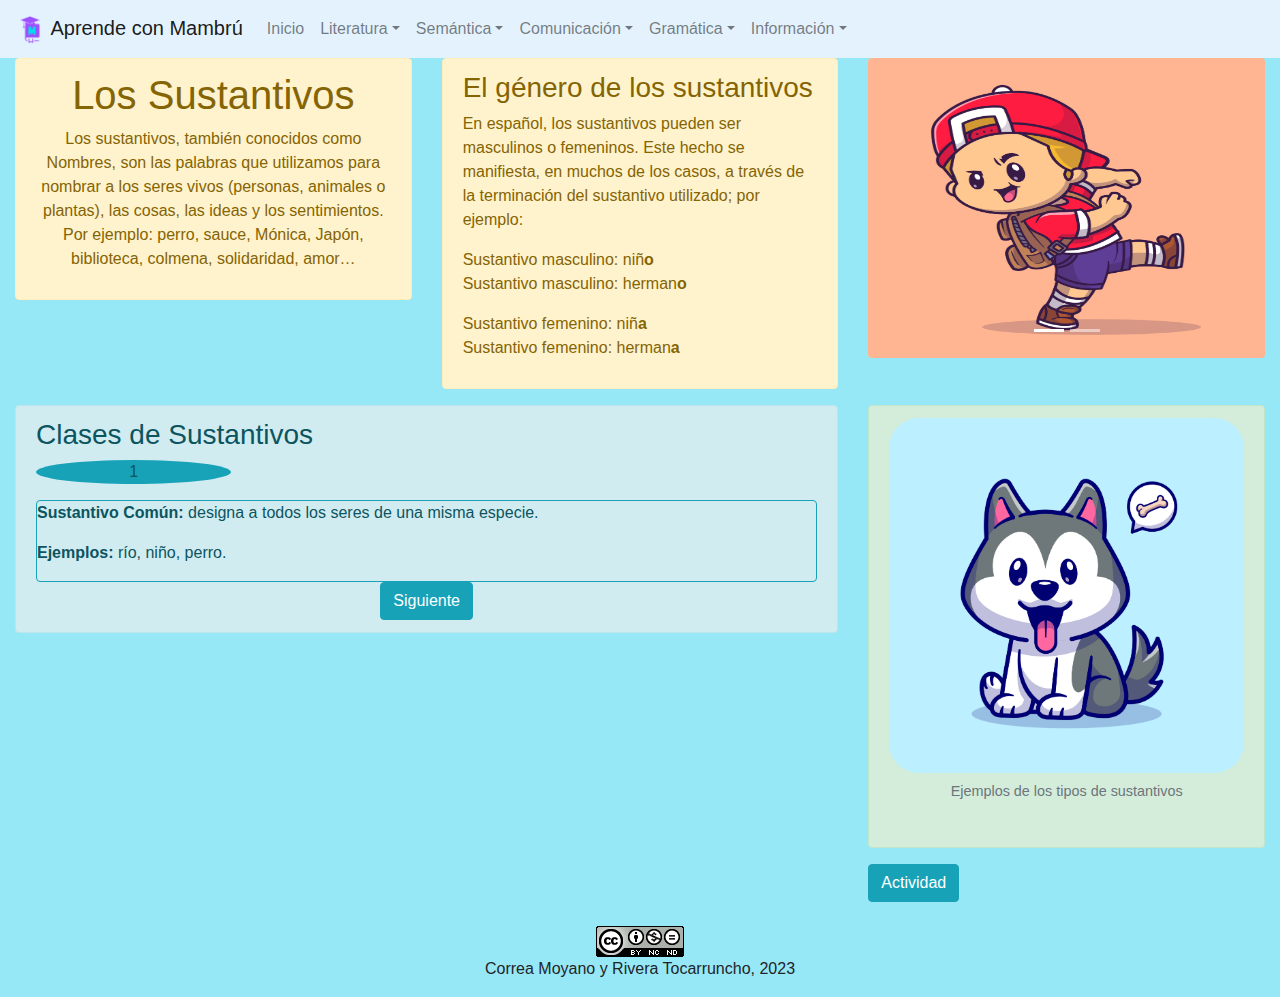
<file: Vistas/Unidad 2/Sustantivos.html>
<!DOCTYPE html>
<html lang="es">
<head>
    <title>Sustantivos</title>

	<meta charset="utf-8">
	<meta name="viewport" content="width=device-width, initial-scale=1, shrink-to-fit=no">

	<link rel="stylesheet" type="text/css" href="../../CSS/Lib/bootstrap.v.4.6.2.min.css">
	<link rel="stylesheet" type="text/css" href="../../CSS/Iconos-v1.0/style.css">
    <link rel="shortcut icon" href="../../Multimedia/Iconos/M.png" type="image/x-icon">
    <link rel="stylesheet" type="text/css" href="../../CSS/Estilos/EstilosGenerales.css">

	<script type="text/javascript" src="../../JS/Lib/jqueryv3.5.1.min.js"></script>
	<script type="text/javascript" src="../../JS/Lib/bootstrap.v.4.6.2.min.js"></script>
	<script type="text/javascript" src="../../JS/Logica/navActividades.js"></script>
    <script type="text/javascript" src="../../JS/Logica/Unidad2Actividad2.js"></script>
    <script type="text/javascript" src="../../JS/Logica/FooterLog.js"></script>
</head>
<body>
    <header>
        <nav class="navbar navbar-expand-lg navbar-light" style="background-color: #e3f2fd;">
            <a class="navbar-brand" href="#">
                <img src="../../Multimedia/Iconos/Micono2.png" width="30" height="30" class="d-inline-block aling-top" alt="">
                Aprende con Mambrú
            </a>
			<button class="navbar-toggler" type="button" data-toggle="collapse" data-target="#navbarNav"
				aria-controls="navbarNav" aria-expanded="false" aria-label="Toggle navigation">
				<span class="navbar-toggler-icon"></span>
			</button>
			<div class="collapse navbar-collapse" id="navbarNav">
				<ul id="navLogica" class="navbar-nav">

				</ul>
			</div>
		</nav>
    </header>
    <section class="container-fluid">
        <div class="row">
            <div class="col-xl-4 col-lg-4 col-md-4 col-sm-4 col-xs-4">
                <div class="alert alert-warning text-center">
                    <h1>Los Sustantivos</h1>
                    <p>Los sustantivos, también conocidos como Nombres, son las palabras que utilizamos para nombrar a los seres vivos
                    (personas, animales o plantas), las cosas, las ideas y los sentimientos.
                    Por ejemplo: perro, sauce, Mónica, Japón, biblioteca, colmena, solidaridad, amor…
                    </p>
                </div>
            </div>
            <div class="col-xl-4 col-lg-4 col-md-4 col-sm-4 col-xs-4">
                <div class="alert alert-warning text-aling">
                    <h3>El género de los sustantivos</h3>
                    <p>En español, los sustantivos pueden ser masculinos o femeninos. Este hecho se manifiesta, en muchos de los casos, 
                    a través de la terminación del sustantivo utilizado; por ejemplo:</p>
                    <p>Sustantivo masculino: niñ<strong>o</strong>
                        <br> Sustantivo masculino: herman<strong>o</strong>
                    </p>
                    <p>
                        Sustantivo femenino: niñ<strong>a</strong>
                        <br>Sustantivo femenino: herman<strong>a</strong>
                    </p>
                </div>
                
            </div>  
            <div class="col-xl-4 col-lg-4 col-md-4 col-sm-4 col-xs-4">
                <div id="carousel" class="carousel slide w-100" data-ride="carousel">
                    <ol class="carousel-indicators">
                        <li class="active" data-target="carousel" data-slide-to="0"></li>
                        <li data-target="carousel" data-slide="1"></li>
                    </ol>
                    <div class="carousel-inner">
                        <div class="carousel-item active">
                            <img class="rounded w-100" src="../../Multimedia/ImgU2/niñoejemplo1.jpg" alt="Imagen no encontrada" width="250px" height="300px">
                            
                        </div>
                        <div class="carousel-item">
                            <img class="rounded w-100" src="../../Multimedia/ImgU2/niñaejemplo2.jpg" alt="Imagen no encontrada" width="250px" height="300px">
                            
                        </div>
                    </div>
                </div> 
            </div>             
            <div class="col-xl-8 col-lg-8 col-md-8 col-sm-12 col-xs-12">
                <!--Carta explicativa-->
                <div id="carta01" class="alert alert-info">
                    <h3>Clases de Sustantivos</h3>
                    <div class="bg-info rounded-circle text-center text-withe w-25">
                        <p>1</p>
                    </div>
                    <div class="rounded border border-info">
                        <p class="text-justify"><strong>Sustantivo Común:</strong> designa a todos los seres de una misma especie.</p>
                        <p><strong>Ejemplos: </strong>río, niño, perro.</p>
                    </div>
                    <div class="text-center">
                        <button id="botonCarta1" class="btn btn-info" role="button" onclick="M_CartasA1()">Siguiente</button>
                    </div>
                </div> <!--Fin carta 1-->
                <!--Inicio Carta 02-->
                <div id="carta02" class="alert alert-info">
                    <div class="bg-info rounded-circle text-center text-withe w-25">
                        <p>2</p>
                    </div>
                    <div class="rounded border border-info">
                        <p class="text-justify"><strong>Sustantivo Propio: </strong>designa a una sola persona, animal o cosa. Se escriben con mayúscula.</p>
                        <p><strong>Ejemplos: </strong>Camilo, Jose, Francia, etc.</p>
                    </div>
                    <div class="text-center">
                        <button id="botonCarta2" class="btn btn-info" role="button" onclick="M_CartasA1()">Siguiente</button>

                    </div>
                <!--Fin Carta 2-->
                </div>
                <!--Inicio Carta 3-->
                <div id="carta03" class="alert alert-info">
                    <div class="bg-info rounded-circle text-center text-withe w-25">
                        <p>3</p>
                    </div>
                    <div class="rounded border border-info">
                        <p class="text-justify"><strong>Sustantivo Concreto: </strong>se refiere a una idea o concepto que no puede percibirse por los sentidos.</p>
                        <p><strong>Ejemplos: </strong>locomotora, mapa, conejo.</p>
                    </div>
                    <div class="text-center">
                        <button id="botonCarta3" class="btn btn-info" role="button" onclick="M_CartasA1()">Siguiente</button>

                    </div>
                </div><!--Fin Carta 3-->
                <!--Inicio Carta 4-->
                <div id="carta04" class="alert alert-info">
                    <div class="bg-info rounded-circle text-center text-withe w-25">
                        <p>4</p>
                    </div>
                    <div class="rounded border border-info">
                        <p class="text-justify"><strong>Sustantivo abstracto:</strong> se refiere a una idea o concepto que no puede percibirse por los sentidos.</p>
                        <p><strong>Ejemplos: </strong>la justicia, la tristeza, la alegría.</p>
                    </div>
                    <div class="text-center">
                        <button id="botonCarta4" class="btn btn-info" role="button" onclick="M_CartasA1()">Siguiente</button>

                    </div>
                </div><!--Fin Carta 4-->
                <!--Inicio Carta 5-->
                <div id="carta05" class="alert alert-info">
                    <div class="bg-info rounded-circle text-center text-withe w-25">
                        <p>5</p>
                    </div>
                    <div class="rounded border border-info">
                        <p class="text-justify"><strong>Sustantivo Individual:</strong> si, estando en singular, designa a un solo ser o individuo.</p>
                        <p><strong>Ejemplos: </strong>una niña, una mora, un perro.</p>
                    </div>
                    <div class="text-center">
                        <button id="botonCarta5" class="btn btn-info" role="button" onclick="M_CartasA1()">Siguiente</button>

                    </div>
                </div><!--Fin Carta 5-->
                <!--Inicio Carta 6-->
                <div id="carta06" class="alert alert-info">
                    <div class="bg-info rounded-circle text-center text-withe w-25">
                        <p>6</p>
                    </div>
                    <div class="rounded border border-info">
                        <p class="text-justify"><strong>Sustantivo colectivo:</strong> si, estando en singular, designa a un grupo de seres o individuos de la misma especie.</p>
                        <p><strong>Ejemplos: </strong>bosque, colmena.</p>
                    </div>
                    <div class="text-center">
                        <button id="botonCarta6" class="btn btn-info" role="button" onclick="M_CartasA1()">Regresar</button>

                    </div>
                </div><!--Fin Carta 6-->
             
            </div>
            
            <div class="col-xl-4 col-lg-4 col-md-4 col-sm-4 col-xs-4">
                <div class="alert alert-success text-center">
                    <figure class="figure">
                        <img id="imgCarta" class="figure-img img-fluid w-100" src="../../Multimedia/ImgU2/suscomun.jpg"
                            alt="Texto Alterno">
                        <figcaption class="figure-caption">
                            <p>Ejemplos de los tipos de sustantivos</p>
                        </figcaption>
                    </figure>
                </div>
                <a href="ActRefuerzoSustantivo.html" class="btn btn-info" role="button" aria-disabled="true">Actividad</a>
            </div>
        </div>
    </section>
    <section id="section-auxiliar">

    </section>
    <footer>
        <section id="piePagina" class="col-12 text-center">
			
		</section>
    </footer>
</body>
</html>
</file>
<file: CSS/Iconos-v1.0/style.css>
@font-face {
  font-family: 'Iconos';
  src:  url('fonts/Iconos.eot?ff2d8a');
  src:  url('fonts/Iconos.eot?ff2d8a#iefix') format('embedded-opentype'),
    url('fonts/Iconos.ttf?ff2d8a') format('truetype'),
    url('fonts/Iconos.woff?ff2d8a') format('woff'),
    url('fonts/Iconos.svg?ff2d8a#Iconos') format('svg');
  font-weight: normal;
  font-style: normal;
  font-display: block;
}

[class^="icon-"], [class*=" icon-"] {
  /* use !important to prevent issues with browser extensions that change fonts */
  font-family: 'Iconos' !important;
  speak: never;
  font-style: normal;
  font-weight: normal;
  font-variant: normal;
  text-transform: none;
  line-height: 1;

  /* Better Font Rendering =========== */
  -webkit-font-smoothing: antialiased;
  -moz-osx-font-smoothing: grayscale;
}

.icon-1password:before {
  content: "\e937";
  color: #0094f5;
}
.icon-500px1:before {
  content: "\e938";
  color: #0099e5;
}
.icon-abbrobotstudio:before {
  content: "\e939";
  color: #ff9e0f;
}
.icon-about-dot-me:before {
  content: "\e93a";
  color: #00a98f;
}
.icon-abstract:before {
  content: "\e93b";
}
.icon-academia:before {
  content: "\e93c";
}
.icon-accusoft:before {
  content: "\e93d";
  color: #ff7e4a;
}
.icon-acm:before {
  content: "\e93e";
  color: #0085ca;
}
.icon-addthis:before {
  content: "\e93f";
  color: #ff6550;
}
.icon-adguard:before {
  content: "\e940";
  color: #66b574;
}
.icon-adobe:before {
  content: "\e941";
  color: #f00;
}
.icon-adobeacrobatreader:before {
  content: "\e943";
  color: #ee3f24;
}
.icon-adobeaftereffects:before {
  content: "\e945";
  color: #d291ff;
}
.icon-adobeaudition:before {
  content: "\e946";
  color: #00e4bb;
}
.icon-adobecreativecloud:before {
  content: "\e947";
  color: #d41818;
}
.icon-adobedreamweaver:before {
  content: "\e948";
  color: #35fa00;
}
.icon-adobeillustrator:before {
  content: "\e949";
  color: #ff7c00;
}
.icon-adobeindesign:before {
  content: "\e94a";
  color: #fd3f93;
}
.icon-adobelightroomcc:before {
  content: "\e94b";
  color: #3df0f0;
}
.icon-adobelightroomclassic:before {
  content: "\e94c";
  color: #add5ec;
}
.icon-adobephotoshop:before {
  content: "\e94d";
  color: #00c8ff;
}
.icon-adobepremiere:before {
  content: "\e94e";
  color: #ea77ff;
}
.icon-adobetypekit:before {
  content: "\e94f";
  color: #87ec00;
}
.icon-adobexd:before {
  content: "\e950";
  color: #ff2bc2;
}
.icon-airbnb:before {
  content: "\e951";
  color: #ff5a5f;
}
.icon-airplayaudio:before {
  content: "\e953";
}
.icon-airplayvideo:before {
  content: "\e954";
}
.icon-algolia:before {
  content: "\e955";
  color: #5468ff;
}
.icon-alliedmodders:before {
  content: "\e95c";
  color: #1578d3;
}
.icon-amazon1:before {
  content: "\e963";
  color: #f90;
}
.icon-amazonalexa:before {
  content: "\e964";
  color: #00caff;
}
.icon-amazonaws:before {
  content: "\e965";
}
.icon-amd:before {
  content: "\e966";
  color: #ed1c24;
}
.icon-americanexpress:before {
  content: "\e967";
  color: #2e77bc;
}
.icon-anaconda:before {
  content: "\e968";
  color: #42b029;
}
.icon-analogue:before {
  content: "\e969";
}
.icon-anchor:before {
  content: "\e96a";
  color: #8940fa;
}
.icon-android1:before {
  content: "\e96b";
  color: #3ddc84;
}
.icon-angellist:before {
  content: "\e96c";
}
.icon-angular:before {
  content: "\e96d";
  color: #dd0031;
}
.icon-angularuniversal:before {
  content: "\e96e";
  color: #00acc1;
}
.icon-ansible:before {
  content: "\e96f";
  color: #e00;
}
.icon-apache:before {
  content: "\e970";
  color: #d22128;
}
.icon-apacheairflow:before {
  content: "\e977";
  color: #007a88;
}
.icon-apachecordova:before {
  content: "\e978";
  color: #e8e8e8;
}
.icon-apacheflink:before {
  content: "\e979";
  color: #e6526f;
}
.icon-apachekafka:before {
  content: "\e97a";
}
.icon-apachenetbeanside:before {
  content: "\e97b";
  color: #1b6ac6;
}
.icon-apacheopenoffice:before {
  content: "\e97c";
  color: #0e85cd;
}
.icon-apacherocketmq:before {
  content: "\e97d";
  color: #d77310;
}
.icon-apachespark:before {
  content: "\e97e";
  color: #e25a1c;
}
.icon-apple:before {
  content: "\e97f";
  color: #999;
}
.icon-applemusic:before {
  content: "\e980";
}
.icon-applepay:before {
  content: "\e981";
}
.icon-applepodcasts:before {
  content: "\e982";
  color: #93c;
}
.icon-appveyor:before {
  content: "\e983";
  color: #00b3e0;
}
.icon-aral:before {
  content: "\e984";
  color: #0063cb;
}
.icon-archiveofourown:before {
  content: "\e985";
  color: #900;
}
.icon-archlinux:before {
  content: "\e986";
  color: #1793d1;
}
.icon-arduino:before {
  content: "\e987";
  color: #00979d;
}
.icon-artstation:before {
  content: "\e988";
  color: #13aff0;
}
.icon-arxiv:before {
  content: "\e989";
  color: #b31b1b;
}
.icon-asana:before {
  content: "\e98a";
}
.icon-asciidoctor:before {
  content: "\e98b";
  color: #e40046;
}
.icon-at-and-t:before {
  content: "\e98c";
  color: #00a8e0;
}
.icon-atlassian:before {
  content: "\e992";
  color: #0052cc;
}
.icon-atom:before {
  content: "\e993";
  color: #66595c;
}
.icon-audi:before {
  content: "\e994";
  color: #bb0a30;
}
.icon-audible:before {
  content: "\e995";
  color: #f8991c;
}
.icon-aurelia:before {
  content: "\e996";
  color: #ed2b88;
}
.icon-auth0:before {
  content: "\e997";
  color: #eb5424;
}
.icon-automatic:before {
  content: "\e998";
  color: #7d8084;
}
.icon-autotask:before {
  content: "\e999";
  color: #e51937;
}
.icon-aventrix:before {
  content: "\e99a";
  color: #09d;
}
.icon-awesomewm:before {
  content: "\e99b";
  color: #535d6c;
}
.icon-azureartifacts:before {
  content: "\e99c";
  color: #cb2e6d;
}
.icon-azuredevops:before {
  content: "\e99d";
  color: #0078d7;
}
.icon-azurepipelines:before {
  content: "\e99e";
  color: #2560e0;
}
.icon-babel:before {
  content: "\e99f";
  color: #f9dc3e;
}
.icon-baidu:before {
  content: "\e9a0";
  color: #2319dc;
}
.icon-bamboo:before {
  content: "\e9a1";
  color: #0052cc;
}
.icon-bancontact:before {
  content: "\e9a2";
  color: #005498;
}
.icon-bandcamp:before {
  content: "\e9a3";
  color: #408294;
}
.icon-bandlab:before {
  content: "\e9a4";
  color: #dc3710;
}
.icon-basecamp1:before {
  content: "\e9a5";
  color: #5ecc62;
}
.icon-bathasu:before {
  content: "\e9a6";
  color: #00a3e0;
}
.icon-beats:before {
  content: "\e9a7";
  color: #005571;
}
.icon-beatsbydre:before {
  content: "\e9a8";
  color: #e01f3d;
}
.icon-behance1:before {
  content: "\e9a9";
  color: #1769ff;
}
.icon-bigcartel:before {
  content: "\e9aa";
}
.icon-bing:before {
  content: "\e9ab";
  color: #008373;
}
.icon-bit:before {
  content: "\e9ae";
  color: #73398d;
}
.icon-bitbucket:before {
  content: "\e9af";
  color: #0052cc;
}
.icon-bitcoin:before {
  content: "\e9b0";
  color: #f7931a;
}
.icon-bitdefender:before {
  content: "\e9b1";
  color: #ed1c24;
}
.icon-bitly:before {
  content: "\e9b2";
  color: #ee6123;
}
.icon-bitrise:before {
  content: "\e9b3";
  color: #683d87;
}
.icon-blackberry:before {
  content: "\e9b4";
}
.icon-blender:before {
  content: "\e9b5";
  color: #f5792a;
}
.icon-blogger1:before {
  content: "\e9b7";
  color: #ff5722;
}
.icon-bmcsoftware:before {
  content: "\e9b8";
  color: #fe5000;
}
.icon-boeing:before {
  content: "\e9b9";
  color: #1d439c;
}
.icon-boost:before {
  content: "\e9ba";
  color: #f69220;
}
.icon-bootstrap:before {
  content: "\e9bb";
  color: #563d7c;
}
.icon-bower:before {
  content: "\e9bd";
  color: #ef5734;
}
.icon-box:before {
  content: "\e9be";
  color: #0061d5;
}
.icon-brand-dot-ai:before {
  content: "\e9bf";
  color: #0aa0ff;
}
.icon-brandfolder:before {
  content: "\e9c0";
  color: #40d1f5;
}
.icon-brave:before {
  content: "\e9c1";
  color: #fb542b;
}
.icon-breaker:before {
  content: "\e9c9";
  color: #003dad;
}
.icon-broadcom:before {
  content: "\e9ca";
  color: #cc092f;
}
.icon-buddy:before {
  content: "\e9cb";
  color: #1a86fd;
}
.icon-buffer:before {
  content: "\e9cc";
  color: #168eea;
}
.icon-buymeacoffee:before {
  content: "\e9cd";
  color: #ff813f;
}
.icon-buzzfeed:before {
  content: "\e9ce";
  color: #e32;
}
.icon-c:before {
  content: "\e9cf";
  color: #a8b9cc;
}
.icon-cakephp:before {
  content: "\e9d0";
  color: #d33c43;
}
.icon-campaignmonitor:before {
  content: "\e9d1";
  color: #509cf6;
}
.icon-canva:before {
  content: "\e9d4";
  color: #00c4cc;
}
.icon-cashapp:before {
  content: "\e9d5";
  color: #00c244;
}
.icon-cassandra:before {
  content: "\e9d6";
  color: #1287b1;
}
.icon-castorama:before {
  content: "\e9d7";
  color: #0078d7;
}
.icon-castro:before {
  content: "\e9d8";
  color: #00b265;
}
.icon-centos:before {
  content: "\e9d9";
  color: #262577;
}
.icon-cevo:before {
  content: "\e9da";
  color: #1eabe2;
}
.icon-chase:before {
  content: "\e9db";
  color: #117aca;
}
.icon-chef:before {
  content: "\e9dc";
  color: #f09820;
}
.icon-circle:before {
  content: "\e9dd";
  color: #8669ae;
}
.icon-circleci:before {
  content: "\e9de";
}
.icon-cirrusci:before {
  content: "\e9df";
}
.icon-cisco:before {
  content: "\e9e0";
  color: #1ba0d7;
}
.icon-civicrm:before {
  content: "\e9e1";
  color: #81c459;
}
.icon-clockify:before {
  content: "\e9e2";
  color: #03a9f4;
}
.icon-clojure:before {
  content: "\e9e3";
  color: #5881d8;
}
.icon-cloudbees:before {
  content: "\e9e4";
  color: #1997b5;
}
.icon-cloudflare:before {
  content: "\e9e5";
  color: #f38020;
}
.icon-cmake:before {
  content: "\e9e6";
  color: #064f8c;
}
.icon-co-op:before {
  content: "\e9e7";
  color: #00b1e7;
}
.icon-codacy:before {
  content: "\e9e8";
}
.icon-codecademy:before {
  content: "\e9e9";
  color: #1f4056;
}
.icon-codechef:before {
  content: "\e9ea";
  color: #5b4638;
}
.icon-codeclimate:before {
  content: "\e9eb";
}
.icon-codecov:before {
  content: "\e9ec";
  color: #f01f7a;
}
.icon-codefactor:before {
  content: "\e9ed";
  color: #f44a6a;
}
.icon-codeforces:before {
  content: "\e9ee";
  color: #1f8acb;
}
.icon-codeigniter:before {
  content: "\e9ef";
  color: #ee4623;
}
.icon-codepen1:before {
  content: "\e9f0";
}
.icon-coderwall:before {
  content: "\e9f1";
  color: #3e8dcc;
}
.icon-codesandbox:before {
  content: "\e9f2";
}
.icon-codeship:before {
  content: "\e9f3";
  color: #3c4858;
}
.icon-codewars:before {
  content: "\e9f4";
  color: #ad2c27;
}
.icon-codio:before {
  content: "\e9f5";
  color: #4574e0;
}
.icon-coffeescript:before {
  content: "\e9f6";
}
.icon-coinbase:before {
  content: "\e9f7";
  color: #0667d0;
}
.icon-commonworkflowlanguage:before {
  content: "\e9f8";
  color: #b5314c;
}
.icon-composer:before {
  content: "\e9fa";
  color: #885630;
}
.icon-compropago:before {
  content: "\e9fb";
  color: #00aaef;
}
.icon-conda-forge:before {
  content: "\e9fc";
}
.icon-conekta:before {
  content: "\e9fd";
  color: #414959;
}
.icon-confluence:before {
  content: "\e9fe";
}
.icon-coronarenderer:before {
  content: "\e9ff";
  color: #e6502a;
}
.icon-coursera:before {
  content: "\ea00";
  color: #2a73cc;
}
.icon-coveralls:before {
  content: "\ea01";
  color: #3f5767;
}
.icon-cpanel:before {
  content: "\ea02";
  color: #ff6c2c;
}
.icon-cplusplus:before {
  content: "\ea03";
  color: #00599c;
}
.icon-creativecommons:before {
  content: "\ea04";
  color: #ef9421;
}
.icon-crehana:before {
  content: "\ea05";
  color: #4b22f4;
}
.icon-crunchbase:before {
  content: "\ea06";
  color: #0288d1;
}
.icon-crunchyroll:before {
  content: "\ea07";
  color: #f47521;
}
.icon-cryengine:before {
  content: "\ea08";
}
.icon-csharp:before {
  content: "\ea09";
  color: #239120;
}
.icon-css31:before {
  content: "\ea0a";
  color: #1572b6;
}
.icon-csswizardry:before {
  content: "\ea0b";
  color: #f43059;
}
.icon-curl:before {
  content: "\ea0c";
}
.icon-d3-dot-js:before {
  content: "\ea0d";
  color: #f9a03c;
}
.icon-dailymotion:before {
  content: "\ea0e";
  color: #0066dc;
}
.icon-dart:before {
  content: "\ea0f";
  color: #0175c2;
}
.icon-dashlane:before {
  content: "\ea10";
  color: #007c97;
}
.icon-datacamp:before {
  content: "\ea11";
  color: #3ac;
}
.icon-dazn:before {
  content: "\ea12";
  color: #f8f8f5;
}
.icon-dblp:before {
  content: "\ea13";
  color: #004f9f;
}
.icon-debian:before {
  content: "\ea14";
  color: #a81d33;
}
.icon-deepin:before {
  content: "\ea16";
  color: #007cff;
}
.icon-deezer:before {
  content: "\ea17";
  color: #feaa2d;
}
.icon-delicious1:before {
  content: "\ea18";
  color: #39f;
}
.icon-deliveroo:before {
  content: "\ea19";
  color: #00ccbc;
}
.icon-dell:before {
  content: "\ea1a";
  color: #007db8;
}
.icon-deno:before {
  content: "\ea1b";
}
.icon-dependabot:before {
  content: "\ea1c";
  color: #025e8c;
}
.icon-designernews:before {
  content: "\ea1d";
  color: #2d72d9;
}
.icon-dev-dot-to:before {
  content: "\ea1e";
}
.icon-deviantart1:before {
  content: "\ea1f";
  color: #05cc47;
}
.icon-devrant:before {
  content: "\ea20";
  color: #f99a66;
}
.icon-diaspora:before {
  content: "\ea21";
}
.icon-digg:before {
  content: "\ea22";
}
.icon-digitalocean:before {
  content: "\ea23";
  color: #0080ff;
}
.icon-directus:before {
  content: "\ea24";
}
.icon-discord:before {
  content: "\ea25";
  color: #7289da;
}
.icon-discourse:before {
  content: "\ea26";
}
.icon-discover:before {
  content: "\ea27";
  color: #ff6000;
}
.icon-disqus:before {
  content: "\ea28";
  color: #2e9fff;
}
.icon-disroot:before {
  content: "\ea29";
  color: #50162d;
}
.icon-django:before {
  content: "\ea2a";
}
.icon-dlna:before {
  content: "\ea2b";
  color: #48a842;
}
.icon-docker:before {
  content: "\ea2c";
  color: #1488c6;
}
.icon-docusign:before {
  content: "\ea2d";
  color: #fc2;
}
.icon-dolby:before {
  content: "\ea2e";
}
.icon-dot-net:before {
  content: "\ea2f";
  color: #5c2d91;
}
.icon-draugiem-dot-lv:before {
  content: "\ea30";
  color: #f60;
}
.icon-dribbble1:before {
  content: "\ea31";
  color: #ea4c89;
}
.icon-drone:before {
  content: "\ea32";
}
.icon-dropbox1:before {
  content: "\ea33";
  color: #0061ff;
}
.icon-drupal:before {
  content: "\ea34";
  color: #0678be;
}
.icon-dtube:before {
  content: "\ea35";
  color: #f00;
}
.icon-duckduckgo:before {
  content: "\ea36";
  color: #de5833;
}
.icon-dunked:before {
  content: "\ea37";
  color: #2da9d7;
}
.icon-duolingo:before {
  content: "\ea38";
  color: #58cc02;
}
.icon-dynatrace:before {
  content: "\ea39";
  color: #1496ff;
}
.icon-ebay:before {
  content: "\ea3a";
  color: #e53238;
}
.icon-eclipseide:before {
  content: "\ea3b";
  color: #2c2255;
}
.icon-elastic:before {
  content: "\ea3c";
  color: #005571;
}
.icon-elasticcloud:before {
  content: "\ea3d";
  color: #005571;
}
.icon-elasticsearch:before {
  content: "\ea3e";
  color: #005571;
}
.icon-elasticstack:before {
  content: "\ea3f";
  color: #005571;
}
.icon-electron:before {
  content: "\ea40";
  color: #47848f;
}
.icon-elementary:before {
  content: "\ea41";
  color: #64baff;
}
.icon-eleventy:before {
  content: "\ea42";
}
.icon-ello1:before {
  content: "\ea43";
}
.icon-elsevier:before {
  content: "\ea44";
  color: #ff6c00;
}
.icon-ember-dot-js:before {
  content: "\ea45";
  color: #e04e39;
}
.icon-emlakjet:before {
  content: "\ea46";
  color: #0ae524;
}
.icon-empirekred:before {
  content: "\ea47";
  color: #72be50;
}
.icon-envato:before {
  content: "\ea48";
  color: #81b441;
}
.icon-epel:before {
  content: "\ea49";
  color: #fc0000;
}
.icon-epicgames:before {
  content: "\ea4a";
}
.icon-epson:before {
  content: "\ea4b";
  color: #039;
}
.icon-esea:before {
  content: "\ea4c";
  color: #0e9648;
}
.icon-eslint:before {
  content: "\ea4d";
  color: #4b32c3;
}
.icon-ethereum:before {
  content: "\ea4e";
}
.icon-etsy:before {
  content: "\ea4f";
  color: #f16521;
}
.icon-eventbrite:before {
  content: "\ea50";
  color: #f05537;
}
.icon-eventstore:before {
  content: "\ea51";
  color: #5ab552;
}
.icon-evernote:before {
  content: "\ea52";
  color: #00a82d;
}
.icon-everplaces:before {
  content: "\ea53";
  color: #fa4b32;
}
.icon-evry:before {
  content: "\ea54";
  color: #063a54;
}
.icon-exercism:before {
  content: "\ea55";
  color: #009cab;
}
.icon-expertsexchange:before {
  content: "\ea56";
  color: #00aae7;
}
.icon-expo:before {
  content: "\ea57";
}
.icon-eyeem:before {
  content: "\ea58";
}
.icon-f-droid:before {
  content: "\ea59";
  color: #1976d2;
}
.icon-f-secure:before {
  content: "\ea5a";
  color: #00baff;
}
.icon-facebook1:before {
  content: "\ea5b";
  color: #1877f2;
}
.icon-faceit:before {
  content: "\ea5c";
  color: #f50;
}
.icon-fandango:before {
  content: "\ea5d";
  color: #ff7300;
}
.icon-favro:before {
  content: "\ea5e";
  color: #512da8;
}
.icon-feathub:before {
  content: "\ea5f";
  color: #9b9b9b;
}
.icon-fedora:before {
  content: "\ea60";
  color: #294172;
}
.icon-feedly:before {
  content: "\ea61";
  color: #2bb24c;
}
.icon-fidoalliance:before {
  content: "\ea62";
  color: #ffbf3b;
}
.icon-figma:before {
  content: "\ea63";
  color: #f24e1e;
}
.icon-filezilla:before {
  content: "\ea64";
  color: #bf0000;
}
.icon-firebase:before {
  content: "\ea65";
  color: #ffca28;
}
.icon-fitbit:before {
  content: "\ea66";
  color: #00b0b9;
}
.icon-fiverr:before {
  content: "\ea67";
  color: #1dbf73;
}
.icon-flask:before {
  content: "\ea68";
}
.icon-flattr1:before {
  content: "\ea69";
}
.icon-flickr1:before {
  content: "\ea6a";
  color: #0063dc;
}
.icon-flipboard:before {
  content: "\ea6b";
  color: #e12828;
}
.icon-floatplane:before {
  content: "\ea6c";
  color: #00aeef;
}
.icon-flutter:before {
  content: "\ea6d";
  color: #02569b;
}
.icon-fnac:before {
  content: "\ea6e";
  color: #e1a925;
}
.icon-formstack:before {
  content: "\ea6f";
  color: #21b573;
}
.icon-fossa:before {
  content: "\ea70";
  color: #90a1b8;
}
.icon-fossilscm:before {
  content: "\ea71";
  color: #548294;
}
.icon-foursquare1:before {
  content: "\ea72";
  color: #f94877;
}
.icon-framer:before {
  content: "\ea73";
  color: #05f;
}
.icon-freebsd:before {
  content: "\ea74";
  color: #ab2b28;
}
.icon-freecodecamp:before {
  content: "\ea75";
  color: #006400;
}
.icon-fujifilm:before {
  content: "\ea76";
  color: #ed1a3a;
}
.icon-fujitsu:before {
  content: "\ea77";
  color: #f00;
}
.icon-furaffinity:before {
  content: "\ea78";
  color: #faaf3a;
}
.icon-furrynetwork:before {
  content: "\ea79";
  color: #2e75b4;
}
.icon-garmin:before {
  content: "\ea7a";
  color: #007cc3;
}
.icon-gatsby:before {
  content: "\ea7b";
  color: #639;
}
.icon-gauges:before {
  content: "\ea7c";
  color: #2fa66a;
}
.icon-genius:before {
  content: "\ea7d";
  color: #ffff64;
}
.icon-gentoo:before {
  content: "\ea7e";
  color: #54487a;
}
.icon-geocaching:before {
  content: "\ea7f";
  color: #00874d;
}
.icon-gerrit:before {
  content: "\ea80";
  color: #eee;
}
.icon-ghost:before {
  content: "\ea81";
  color: #738a94;
}
.icon-gimp:before {
  content: "\ea82";
  color: #5c5543;
}
.icon-git1:before {
  content: "\ea88";
  color: #f05032;
}
.icon-gitea:before {
  content: "\ea89";
  color: #609926;
}
.icon-github1:before {
  content: "\ea8a";
}
.icon-gitlab:before {
  content: "\ea8b";
  color: #fca121;
}
.icon-gitpod:before {
  content: "\ea8c";
  color: #1aa6e4;
}
.icon-gitter:before {
  content: "\ea8d";
  color: #ed1965;
}
.icon-glassdoor:before {
  content: "\ea8e";
  color: #0caa41;
}
.icon-glitch:before {
  content: "\ea8f";
  color: #33f;
}
.icon-gmail1:before {
  content: "\ea90";
  color: #d14836;
}
.icon-gnome:before {
  content: "\ea91";
  color: #4a86cf;
}
.icon-gnu:before {
  content: "\ea92";
  color: #a42e2b;
}
.icon-gnuicecat:before {
  content: "\ea93";
  color: #002f5b;
}
.icon-gnuprivacyguard:before {
  content: "\ea94";
  color: #0093dd;
}
.icon-gnusocial:before {
  content: "\ea95";
  color: #a22430;
}
.icon-go:before {
  content: "\ea96";
  color: #00add8;
}
.icon-godotengine:before {
  content: "\ea97";
  color: #478cbf;
}
.icon-gog-dot-com:before {
  content: "\ea98";
  color: #86328a;
}
.icon-goldenline:before {
  content: "\ea99";
  color: #f1b92b;
}
.icon-goodreads:before {
  content: "\ea9a";
  color: #630;
}
.icon-google1:before {
  content: "\ea9b";
  color: #4285f4;
}
.icon-googleads:before {
  content: "\ea9c";
  color: #4285f4;
}
.icon-googleanalytics:before {
  content: "\ea9d";
  color: #ffc107;
}
.icon-googlechrome:before {
  content: "\ea9e";
  color: #4285f4;
}
.icon-googlecloud:before {
  content: "\ea9f";
  color: #4285f4;
}
.icon-googledrive:before {
  content: "\eaa0";
  color: #4285f4;
}
.icon-googlehangouts:before {
  content: "\eaa1";
  color: #0c9d58;
}
.icon-googlehangoutschat:before {
  content: "\eaa2";
  color: #00897b;
}
.icon-googlekeep:before {
  content: "\eaa7";
  color: #fb0;
}
.icon-googlepay:before {
  content: "\eaa8";
  color: #5f6368;
}
.icon-googleplay:before {
  content: "\eaa9";
  color: #607d8b;
}
.icon-googlepodcasts:before {
  content: "\eaaa";
  color: #4285f4;
}
.icon-googlescholar:before {
  content: "\eaab";
  color: #4885ed;
}
.icon-googlesearchconsole:before {
  content: "\eaac";
  color: #458cf5;
}
.icon-gov-dot-uk:before {
  content: "\eaad";
  color: #005ea5;
}
.icon-gradle:before {
  content: "\eaae";
}
.icon-grafana:before {
  content: "\eaaf";
  color: #f46800;
}
.icon-graphcool:before {
  content: "\eab0";
  color: #27ae60;
}
.icon-graphql:before {
  content: "\eab1";
  color: #e10098;
}
.icon-grav:before {
  content: "\eab2";
}
.icon-gravatar:before {
  content: "\eab3";
  color: #1e8cbe;
}
.icon-greenkeeper:before {
  content: "\eab4";
  color: #00c775;
}
.icon-greensock:before {
  content: "\eab5";
  color: #88ce02;
}
.icon-groovy:before {
  content: "\eab6";
  color: #4298b8;
}
.icon-groupon:before {
  content: "\eab7";
  color: #53a318;
}
.icon-gulp:before {
  content: "\eab8";
  color: #da4648;
}
.icon-gumroad:before {
  content: "\eab9";
  color: #36a9ae;
}
.icon-gumtree:before {
  content: "\eaba";
  color: #72ef36;
}
.icon-gutenberg:before {
  content: "\eabb";
}
.icon-habr:before {
  content: "\eabc";
  color: #77a2b6;
}
.icon-hackaday:before {
  content: "\eabd";
}
.icon-hackerearth:before {
  content: "\eabe";
  color: #323754;
}
.icon-hackerone:before {
  content: "\eabf";
  color: #494649;
}
.icon-hackerrank:before {
  content: "\eac0";
  color: #2ec866;
}
.icon-hackhands:before {
  content: "\eac1";
  color: #00acbd;
}
.icon-hackster:before {
  content: "\eac2";
  color: #1bacf7;
}
.icon-happycow:before {
  content: "\eac3";
  color: #7c4ec4;
}
.icon-hashnode:before {
  content: "\eac4";
  color: #2962ff;
}
.icon-haskell:before {
  content: "\eac5";
  color: #5d4f85;
}
.icon-hatenabookmark:before {
  content: "\eac6";
  color: #00a4de;
}
.icon-haxe:before {
  content: "\eac7";
  color: #ea8220;
}
.icon-helm:before {
  content: "\eac8";
  color: #277a9f;
}
.icon-here:before {
  content: "\eac9";
  color: #48dad0;
}
.icon-heroku:before {
  content: "\eaca";
  color: #430098;
}
.icon-hexo:before {
  content: "\eacb";
  color: #0e83cd;
}
.icon-highly:before {
  content: "\eacc";
  color: #ff3c00;
}
.icon-hipchat:before {
  content: "\eacd";
  color: #0052cc;
}
.icon-hitachi:before {
  content: "\eace";
  color: #e60027;
}
.icon-hockeyapp:before {
  content: "\eacf";
  color: #009ee1;
}
.icon-homeassistant:before {
  content: "\ead1";
  color: #41bdf5;
}
.icon-homify:before {
  content: "\ead2";
  color: #7dcda3;
}
.icon-hootsuite:before {
  content: "\ead3";
}
.icon-houzz:before {
  content: "\ead4";
  color: #4dbc15;
}
.icon-hp:before {
  content: "\ead5";
  color: #0096d6;
}
.icon-html5:before {
  content: "\ead6";
  color: #e34f26;
}
.icon-htmlacademy:before {
  content: "\ead7";
  color: #302683;
}
.icon-huawei:before {
  content: "\ead8";
  color: #f00;
}
.icon-hubspot:before {
  content: "\ead9";
  color: #ff7a59;
}
.icon-hulu:before {
  content: "\eada";
  color: #3dbb3d;
}
.icon-humblebundle:before {
  content: "\eadb";
  color: #cc2929;
}
.icon-hurriyetemlak:before {
  content: "\eadc";
  color: #e02826;
}
.icon-hypothesis:before {
  content: "\eadd";
  color: #bd1c2b;
}
.icon-iata:before {
  content: "\eade";
  color: #004e81;
}
.icon-ibm:before {
  content: "\eae9";
  color: #054ada;
}
.icon-icloud:before {
  content: "\eaea";
  color: #3693f3;
}
.icon-icomoon:before {
  content: "\eaeb";
  color: #825794;
}
.icon-icon:before {
  content: "\eaec";
  color: #31b8bb;
}
.icon-iconjar:before {
  content: "\eaed";
  color: #16a5f3;
}
.icon-icq:before {
  content: "\eaee";
  color: #7ebd00;
}
.icon-ideal:before {
  content: "\eaef";
  color: #c06;
}
.icon-ifixit:before {
  content: "\eaf0";
  color: #0071ce;
}
.icon-imdb:before {
  content: "\eaf1";
  color: #e6b91e;
}
.icon-imgur:before {
  content: "\eaf3";
  color: #1bb76e;
}
.icon-indeed:before {
  content: "\eaf6";
  color: #2164f3;
}
.icon-influxdb:before {
  content: "\eaf7";
  color: #22adf6;
}
.icon-inkscape:before {
  content: "\eaf8";
}
.icon-instacart:before {
  content: "\eaf9";
  color: #43b02a;
}
.icon-instagram1:before {
  content: "\eafa";
  color: #e4405f;
}
.icon-instapaper:before {
  content: "\eafb";
}
.icon-intel:before {
  content: "\eafc";
  color: #0071c5;
}
.icon-intellijidea:before {
  content: "\eafd";
}
.icon-intercom:before {
  content: "\eafe";
  color: #1f8ded;
}
.icon-internetarchive:before {
  content: "\eaff";
}
.icon-internetexplorer:before {
  content: "\eb00";
  color: #0076d6;
}
.icon-invision:before {
  content: "\eb01";
  color: #f36;
}
.icon-invoiceninja:before {
  content: "\eb02";
}
.icon-ionic:before {
  content: "\eb03";
  color: #3880ff;
}
.icon-ios:before {
  content: "\eb04";
}
.icon-ipfs:before {
  content: "\eb05";
  color: #65c2cb;
}
.icon-issuu:before {
  content: "\eb06";
  color: #f36d5d;
}
.icon-itch-dot-io:before {
  content: "\eb07";
  color: #fa5c5c;
}
.icon-itunes:before {
  content: "\eb08";
  color: #fb5bc5;
}
.icon-jabber:before {
  content: "\eb09";
  color: #c00;
}
.icon-java:before {
  content: "\eb0a";
  color: #007396;
}
.icon-javascript:before {
  content: "\eb0b";
  color: #f7df1e;
}
.icon-jekyll:before {
  content: "\eb0c";
  color: #c00;
}
.icon-jenkins:before {
  content: "\eb0d";
  color: #d24939;
}
.icon-jest:before {
  content: "\eb0f";
  color: #c21325;
}
.icon-jet:before {
  content: "\eb11";
  color: #fbba00;
}
.icon-jetbrains:before {
  content: "\eb12";
}
.icon-jinja:before {
  content: "\eb13";
  color: #b41717;
}
.icon-jira:before {
  content: "\eb14";
}
.icon-joomla1:before {
  content: "\eb15";
  color: #5091cd;
}
.icon-jquery:before {
  content: "\eb16";
  color: #0769ad;
}
.icon-jsdelivr:before {
  content: "\eb17";
  color: #e84d3d;
}
.icon-jsfiddle:before {
  content: "\eb18";
  color: #4679a4;
}
.icon-json:before {
  content: "\eb19";
}
.icon-jupyter:before {
  content: "\eb1a";
  color: #f37626;
}
.icon-justgiving:before {
  content: "\eb1b";
  color: #ad29b6;
}
.icon-kaggle:before {
  content: "\eb1c";
  color: #20beff;
}
.icon-kaios:before {
  content: "\eb1d";
  color: #6f02b5;
}
.icon-kaspersky:before {
  content: "\eb1e";
  color: #009982;
}
.icon-kentico:before {
  content: "\eb1f";
  color: #f05a22;
}
.icon-keras:before {
  content: "\eb20";
  color: #d00000;
}
.icon-keybase:before {
  content: "\eb21";
  color: #33a0ff;
}
.icon-keycdn:before {
  content: "\eb22";
  color: #3686be;
}
.icon-khanacademy:before {
  content: "\eb23";
  color: #14bf96;
}
.icon-kibana:before {
  content: "\eb24";
  color: #005571;
}
.icon-kickstarter:before {
  content: "\eb25";
  color: #2bde73;
}
.icon-kik:before {
  content: "\eb26";
  color: #82bc23;
}
.icon-kirby:before {
  content: "\eb27";
  color: #ff0100;
}
.icon-klout:before {
  content: "\eb28";
  color: #e44600;
}
.icon-known:before {
  content: "\eb29";
}
.icon-ko-fi:before {
  content: "\eb2a";
  color: #f16061;
}
.icon-kodi:before {
  content: "\eb2b";
  color: #17b2e7;
}
.icon-koding:before {
  content: "\eb2c";
  color: #00b057;
}
.icon-kotlin:before {
  content: "\eb2d";
  color: #0095d5;
}
.icon-krita:before {
  content: "\eb2e";
  color: #3babff;
}
.icon-kubernetes:before {
  content: "\eb2f";
  color: #326ce5;
}
.icon-laravel:before {
  content: "\eb30";
  color: #ff2d20;
}
.icon-laravelhorizon:before {
  content: "\eb31";
  color: #405263;
}
.icon-laravelnova:before {
  content: "\eb32";
}
.icon-last-dot-fm:before {
  content: "\eb33";
  color: #d51007;
}
.icon-lastpass:before {
  content: "\eb34";
  color: #d32d27;
}
.icon-latex:before {
  content: "\eb35";
  color: #008080;
}
.icon-launchpad:before {
  content: "\eb36";
  color: #f8c300;
}
.icon-leetcode:before {
  content: "\eb37";
  color: #f89f1b;
}
.icon-lenovo:before {
  content: "\eb38";
  color: #e2231a;
}
.icon-letsencrypt:before {
  content: "\eb39";
  color: #003a70;
}
.icon-letterboxd:before {
  content: "\eb3a";
  color: #00d735;
}
.icon-lgtm:before {
  content: "\eb3b";
  color: #fff;
}
.icon-liberapay:before {
  content: "\eb3c";
  color: #f6c915;
}
.icon-librarything:before {
  content: "\eb3d";
}
.icon-libreoffice2:before {
  content: "\eb3e";
  color: #18a303;
}
.icon-line:before {
  content: "\eb3f";
  color: #00c300;
}
.icon-linewebtoon:before {
  content: "\eb40";
  color: #00d564;
}
.icon-linkedin1:before {
  content: "\eb41";
  color: #0077b5;
}
.icon-linode:before {
  content: "\eb42";
  color: #00a95c;
}
.icon-linux:before {
  content: "\eb43";
  color: #fcc624;
}
.icon-linuxfoundation:before {
  content: "\eb44";
  color: #009bee;
}
.icon-linuxmint:before {
  content: "\eb45";
  color: #87cf3e;
}
.icon-livejournal:before {
  content: "\eb46";
  color: #00b0ea;
}
.icon-livestream:before {
  content: "\eb47";
  color: #cf202e;
}
.icon-llvm:before {
  content: "\eb48";
}
.icon-logstash:before {
  content: "\eb49";
  color: #005571;
}
.icon-loop1:before {
  content: "\eb4a";
  color: #f29400;
}
.icon-lua:before {
  content: "\eb4b";
  color: #2c2d72;
}
.icon-lufthansa:before {
  content: "\eb4c";
  color: #05164d;
}
.icon-lumen:before {
  content: "\eb4d";
  color: #e74430;
}
.icon-lyft:before {
  content: "\eb4e";
  color: #ff00bf;
}
.icon-macys:before {
  content: "\eb4f";
  color: #e21a2c;
}
.icon-magento:before {
  content: "\eb50";
  color: #ee672f;
}
.icon-magisk:before {
  content: "\eb51";
  color: #00af9c;
}
.icon-mail-dot-ru:before {
  content: "\eb52";
  color: #168de2;
}
.icon-mailchimp:before {
  content: "\eb53";
  color: #ffe01b;
}
.icon-makerbot:before {
  content: "\eb54";
  color: #ff1e0d;
}
.icon-manageiq:before {
  content: "\eb55";
  color: #ef2929;
}
.icon-manjaro:before {
  content: "\eb56";
  color: #35bf5c;
}
.icon-mapbox:before {
  content: "\eb57";
}
.icon-markdown:before {
  content: "\eb58";
}
.icon-marketo:before {
  content: "\eb59";
  color: #5c4c9f;
}
.icon-mastercard:before {
  content: "\eb5a";
  color: #eb001b;
}
.icon-mastodon:before {
  content: "\eb5b";
  color: #3088d4;
}
.icon-materialdesign:before {
  content: "\eb5c";
  color: #757575;
}
.icon-mathworks:before {
  content: "\eb5d";
  color: #0076a8;
}
.icon-matrix:before {
  content: "\eb5e";
}
.icon-mattermost:before {
  content: "\eb5f";
  color: #0072c6;
}
.icon-matternet:before {
  content: "\eb60";
}
.icon-mcafee:before {
  content: "\eb61";
  color: #c01818;
}
.icon-mdnwebdocs:before {
  content: "\eb62";
}
.icon-mediafire:before {
  content: "\eb63";
  color: #1299f3;
}
.icon-mediatemple:before {
  content: "\eb64";
}
.icon-medium:before {
  content: "\eb65";
}
.icon-meetup:before {
  content: "\eb66";
  color: #ed1c40;
}
.icon-mega:before {
  content: "\eb67";
  color: #d9272e;
}
.icon-mendeley:before {
  content: "\eb68";
  color: #9d1620;
}
.icon-mercedes:before {
  content: "\eb69";
}
.icon-messenger:before {
  content: "\eb6a";
  color: #00b2ff;
}
.icon-meteor:before {
  content: "\eb6b";
  color: #de4f4f;
}
.icon-micro-dot-blog:before {
  content: "\eb6c";
  color: #fd8308;
}
.icon-microgenetics:before {
  content: "\eb6d";
  color: #f00;
}
.icon-microsoft:before {
  content: "\eb6e";
  color: #666;
}
.icon-microsoftaccess:before {
  content: "\eb6f";
  color: #ba141a;
}
.icon-microsoftazure:before {
  content: "\eb70";
  color: #0089d6;
}
.icon-microsoftedge:before {
  content: "\eb71";
  color: #0078d7;
}
.icon-microsoftexcel:before {
  content: "\eb72";
  color: #217346;
}
.icon-microsoftoffice:before {
  content: "\eb73";
  color: #e74025;
}
.icon-microsoftonedrive:before {
  content: "\eb74";
  color: #094ab2;
}
.icon-microsoftonenote:before {
  content: "\eb75";
  color: #80397b;
}
.icon-microsoftoutlook:before {
  content: "\eb76";
  color: #0072c6;
}
.icon-microsoftpowerpoint:before {
  content: "\eb77";
  color: #d24726;
}
.icon-microsoftteams:before {
  content: "\eb78";
  color: #6264a7;
}
.icon-microsoftword:before {
  content: "\eb79";
  color: #2b579a;
}
.icon-microstrategy:before {
  content: "\eb7a";
  color: #d9232e;
}
.icon-minds:before {
  content: "\eb7b";
  color: #fed12f;
}
.icon-minetest:before {
  content: "\eb7c";
  color: #53ac56;
}
.icon-minutemailer:before {
  content: "\eb7d";
  color: #3abfe6;
}
.icon-mix:before {
  content: "\eb7e";
  color: #ff8126;
}
.icon-mixcloud:before {
  content: "\eb7f";
  color: #314359;
}
.icon-mixer:before {
  content: "\eb80";
  color: #002050;
}
.icon-mojang:before {
  content: "\eb81";
  color: #db1f29;
}
.icon-monero:before {
  content: "\eb82";
  color: #f60;
}
.icon-mongodb:before {
  content: "\eb83";
  color: #47a248;
}
.icon-monkeytie:before {
  content: "\eb84";
  color: #ffc619;
}
.icon-monogram:before {
  content: "\eb85";
  color: #fdb22a;
}
.icon-monster:before {
  content: "\eb86";
  color: #6e46ae;
}
.icon-monzo:before {
  content: "\eb87";
}
.icon-moo:before {
  content: "\eb88";
  color: #00945e;
}
.icon-mozilla:before {
  content: "\eb89";
}
.icon-mozillafirefox:before {
  content: "\eb8a";
  color: #ff7139;
}
.icon-musescore:before {
  content: "\eb8b";
  color: #1a70b8;
}
.icon-mxlinux:before {
  content: "\eb8c";
}
.icon-myspace:before {
  content: "\eb8d";
}
.icon-mysql:before {
  content: "\eb8e";
  color: #4479a1;
}
.icon-nativescript:before {
  content: "\eb8f";
  color: #3655ff;
}
.icon-nec:before {
  content: "\eb90";
  color: #1414a0;
}
.icon-neo4j:before {
  content: "\eb91";
  color: #008cc1;
}
.icon-netflix:before {
  content: "\eb92";
  color: #e50914;
}
.icon-netlify:before {
  content: "\eb93";
  color: #00c7b7;
}
.icon-next-dot-js:before {
  content: "\eb94";
}
.icon-nextcloud:before {
  content: "\eb95";
  color: #0082c9;
}
.icon-nextdoor:before {
  content: "\eb96";
  color: #00b246;
}
.icon-nginx:before {
  content: "\eb97";
  color: #269539;
}
.icon-nim:before {
  content: "\eb98";
  color: #ffe953;
}
.icon-nintendo:before {
  content: "\eb99";
  color: #8f8f8f;
}
.icon-nintendo3ds:before {
  content: "\eb9a";
  color: #d12228;
}
.icon-nintendogamecube:before {
  content: "\eb9b";
  color: #6a5fbb;
}
.icon-nintendoswitch:before {
  content: "\eb9c";
  color: #e60012;
}
.icon-node-dot-js:before {
  content: "\eb9d";
  color: #393;
}
.icon-node-red:before {
  content: "\eb9e";
  color: #8f0000;
}
.icon-nodemon:before {
  content: "\eb9f";
  color: #76d04b;
}
.icon-nokia:before {
  content: "\eba0";
  color: #124191;
}
.icon-notion:before {
  content: "\eba1";
}
.icon-notist:before {
  content: "\eba2";
}
.icon-npm1:before {
  content: "\eba3";
  color: #cb3837;
}
.icon-nucleo:before {
  content: "\eba4";
  color: #766dcc;
}
.icon-nuget:before {
  content: "\eba5";
  color: #004880;
}
.icon-nutanix:before {
  content: "\eba6";
  color: #024da1;
}
.icon-nuxt-dot-js:before {
  content: "\eba7";
  color: #00c58e;
}
.icon-nvidia:before {
  content: "\eba8";
  color: #76b900;
}
.icon-obsstudio:before {
  content: "\eba9";
}
.icon-ocaml:before {
  content: "\ebaa";
  color: #ec6813;
}
.icon-octave:before {
  content: "\ebab";
  color: #0790c0;
}
.icon-octopusdeploy:before {
  content: "\ebac";
  color: #2f93e0;
}
.icon-oculus:before {
  content: "\ebad";
}
.icon-odnoklassniki:before {
  content: "\ebae";
  color: #f4731c;
}
.icon-openaccess:before {
  content: "\ebaf";
  color: #f68212;
}
.icon-openapiinitiative:before {
  content: "\ebb0";
  color: #6ba539;
}
.icon-opencollective:before {
  content: "\ebb1";
  color: #7fadf2;
}
.icon-openid:before {
  content: "\ebb2";
  color: #f78c40;
}
.icon-opensourceinitiative:before {
  content: "\ebb3";
  color: #3da639;
}
.icon-openssl:before {
  content: "\ebb4";
  color: #721412;
}
.icon-openstreetmap:before {
  content: "\ebb5";
  color: #7ebc6f;
}
.icon-opensuse:before {
  content: "\ebb6";
  color: #73ba25;
}
.icon-openvpn:before {
  content: "\ebb7";
  color: #ea7e20;
}
.icon-opera1:before {
  content: "\ebb8";
  color: #ff1b2d;
}
.icon-opsgenie:before {
  content: "\ebb9";
}
.icon-oracle:before {
  content: "\ebba";
  color: #f80000;
}
.icon-orcid:before {
  content: "\ebbb";
  color: #a6ce39;
}
.icon-origin:before {
  content: "\ebbc";
  color: #f56c2d;
}
.icon-osmc:before {
  content: "\ebbd";
}
.icon-overcast:before {
  content: "\ebbe";
  color: #fc7e0f;
}
.icon-overleaf:before {
  content: "\ebbf";
  color: #47a141;
}
.icon-ovh:before {
  content: "\ebc0";
  color: #123f6d;
}
.icon-pagekit:before {
  content: "\ebc1";
}
.icon-palantir:before {
  content: "\ebc2";
}
.icon-paloaltosoftware:before {
  content: "\ebc3";
  color: #83da77;
}
.icon-pandora:before {
  content: "\ebc4";
  color: #005483;
}
.icon-pantheon:before {
  content: "\ebc5";
  color: #efd01b;
}
.icon-parse-dot-ly:before {
  content: "\ebc6";
  color: #5ba745;
}
.icon-pastebin:before {
  content: "\ebc7";
  color: #02456c;
}
.icon-patreon:before {
  content: "\ebc8";
  color: #f96854;
}
.icon-paypal1:before {
  content: "\ebc9";
  color: #00457c;
}
.icon-peertube:before {
  content: "\ebca";
  color: #f1680d;
}
.icon-periscope:before {
  content: "\ebcb";
  color: #40a4c4;
}
.icon-php:before {
  content: "\ebcc";
  color: #777bb4;
}
.icon-pi-hole:before {
  content: "\ebcd";
  color: #f60d1a;
}
.icon-picarto-dot-tv:before {
  content: "\ebce";
  color: #1da456;
}
.icon-pinboard:before {
  content: "\ebcf";
  color: #00f;
}
.icon-pingdom:before {
  content: "\ebd0";
  color: #fff000;
}
.icon-pingup:before {
  content: "\ebd1";
  color: #00b1ab;
}
.icon-pinterest1:before {
  content: "\ebd2";
  color: #bd081c;
}
.icon-pivotaltracker:before {
  content: "\ebd3";
  color: #517a9e;
}
.icon-pjsip:before {
  content: "\ebd4";
  color: #f86001;
}
.icon-plangrid:before {
  content: "\ebd5";
  color: #0085de;
}
.icon-player-dot-me:before {
  content: "\ebd6";
  color: #c0379a;
}
.icon-playerfm:before {
  content: "\ebd7";
  color: #c8122a;
}
.icon-playstation:before {
  content: "\ebd8";
  color: #003791;
}
.icon-playstation3:before {
  content: "\ebd9";
  color: #003791;
}
.icon-playstation4:before {
  content: "\ebda";
  color: #003791;
}
.icon-plesk:before {
  content: "\ebdb";
  color: #52bbe6;
}
.icon-plex:before {
  content: "\ebdc";
  color: #e5a00d;
}
.icon-pluralsight:before {
  content: "\ebdd";
  color: #f15b2a;
}
.icon-plurk:before {
  content: "\ebde";
  color: #ff574d;
}
.icon-pocket:before {
  content: "\ebdf";
  color: #ef3f56;
}
.icon-pocketcasts:before {
  content: "\ebe0";
  color: #f43e37;
}
.icon-postgresql:before {
  content: "\ebe1";
  color: #336791;
}
.icon-postman:before {
  content: "\ebe2";
  color: #ff6c37;
}
.icon-postwoman:before {
  content: "\ebe3";
  color: #50fa7b;
}
.icon-powershell:before {
  content: "\ebe4";
  color: #5391fe;
}
.icon-prestashop:before {
  content: "\ebe5";
  color: #df0067;
}
.icon-prettier:before {
  content: "\ebe6";
  color: #f7b93e;
}
.icon-prismic:before {
  content: "\ebe7";
  color: #484a7a;
}
.icon-probot:before {
  content: "\ebe8";
  color: #00b0d8;
}
.icon-processwire:before {
  content: "\ebe9";
  color: #ef145f;
}
.icon-producthunt:before {
  content: "\ebea";
  color: #da552f;
}
.icon-prometheus:before {
  content: "\ebeb";
  color: #e6522c;
}
.icon-proto-dot-io:before {
  content: "\ebec";
  color: #34a7c1;
}
.icon-protonmail:before {
  content: "\ebed";
  color: #8b89cc;
}
.icon-proxmox:before {
  content: "\ebee";
  color: #e57000;
}
.icon-publons:before {
  content: "\ebef";
  color: #369;
}
.icon-purescript:before {
  content: "\ebf0";
}
.icon-pypi:before {
  content: "\ebf1";
  color: #3775a9;
}
.icon-python:before {
  content: "\ebf2";
  color: #3776ab;
}
.icon-pytorch:before {
  content: "\ebf3";
  color: #ee4c2c;
}
.icon-pyup:before {
  content: "\ebf4";
  color: #9f55ff;
}
.icon-qemu:before {
  content: "\ebf5";
  color: #f60;
}
.icon-qgis:before {
  content: "\ebf6";
  color: #589632;
}
.icon-qiita:before {
  content: "\ebf7";
  color: #55c500;
}
.icon-qualcomm:before {
  content: "\ebf8";
  color: #3253dc;
}
.icon-quantcast:before {
  content: "\ebf9";
}
.icon-quantopian:before {
  content: "\ebfa";
  color: #c50000;
}
.icon-quarkus:before {
  content: "\ebfb";
  color: #4695eb;
}
.icon-quicktime:before {
  content: "\ebfc";
  color: #1c69f0;
}
.icon-quip:before {
  content: "\ebfd";
  color: #f27557;
}
.icon-quora:before {
  content: "\ebfe";
  color: #b92b27;
}
.icon-qwiklabs:before {
  content: "\ebff";
  color: #f5cd0e;
}
.icon-qzone:before {
  content: "\ec00";
  color: #fece00;
}
.icon-r:before {
  content: "\ec01";
  color: #276dc3;
}
.icon-rabbitmq:before {
  content: "\ec02";
  color: #f60;
}
.icon-radiopublic:before {
  content: "\ec03";
  color: #ce262f;
}
.icon-rails:before {
  content: "\ec04";
  color: #c00;
}
.icon-raspberrypi:before {
  content: "\ec05";
  color: #c51a4a;
}
.icon-react:before {
  content: "\ec06";
  color: #61dafb;
}
.icon-reactos:before {
  content: "\ec07";
  color: #08c;
}
.icon-reactrouter:before {
  content: "\ec08";
  color: #ca4245;
}
.icon-readthedocs:before {
  content: "\ec09";
  color: #8ca1af;
}
.icon-realm:before {
  content: "\ec0a";
  color: #39477f;
}
.icon-reason:before {
  content: "\ec0b";
  color: #dd4b39;
}
.icon-reasonstudios:before {
  content: "\ec0c";
  color: #fff;
}
.icon-redbubble:before {
  content: "\ec0d";
  color: #e41321;
}
.icon-reddit1:before {
  content: "\ec0e";
  color: #ff4500;
}
.icon-redhat:before {
  content: "\ec0f";
  color: #e00;
}
.icon-redis:before {
  content: "\ec10";
  color: #d82c20;
}
.icon-redux:before {
  content: "\ec11";
  color: #764abc;
}
.icon-renren1:before {
  content: "\ec12";
  color: #217dc6;
}
.icon-repl-dot-it:before {
  content: "\ec13";
  color: #667881;
}
.icon-researchgate:before {
  content: "\ec14";
  color: #0cb;
}
.icon-reverbnation:before {
  content: "\ec15";
  color: #e43526;
}
.icon-riot:before {
  content: "\ec16";
  color: #368bd6;
}
.icon-ripple:before {
  content: "\ec17";
  color: #0085c0;
}
.icon-riseup:before {
  content: "\ec18";
  color: #5e9ee3;
}
.icon-rollup-dot-js:before {
  content: "\ec19";
  color: #ec4a3f;
}
.icon-roots:before {
  content: "\ec1a";
  color: #525ddc;
}
.icon-roundcube:before {
  content: "\ec1b";
  color: #37beff;
}
.icon-rss1:before {
  content: "\ec1c";
  color: #ffa500;
}
.icon-rstudio:before {
  content: "\ec1d";
  color: #75aadb;
}
.icon-ruby:before {
  content: "\ec1e";
  color: #cc342d;
}
.icon-rubygems:before {
  content: "\ec1f";
  color: #e9573f;
}
.icon-runkeeper:before {
  content: "\ec20";
  color: #2dc9d7;
}
.icon-rust:before {
  content: "\ec21";
}
.icon-safari1:before {
  content: "\ec22";
}
.icon-sahibinden:before {
  content: "\ec23";
  color: #ffe800;
}
.icon-salesforce:before {
  content: "\ec24";
  color: #00a1e0;
}
.icon-saltstack:before {
  content: "\ec25";
  color: #00eace;
}
.icon-samsung:before {
  content: "\ec26";
  color: #1428a0;
}
.icon-samsungpay:before {
  content: "\ec27";
  color: #1428a0;
}
.icon-sap:before {
  content: "\ec28";
  color: #008fd3;
}
.icon-sass:before {
  content: "\ec29";
  color: #c69;
}
.icon-saucelabs:before {
  content: "\ec2a";
  color: #e2231a;
}
.icon-scala:before {
  content: "\ec2b";
  color: #dc322f;
}
.icon-scaleway:before {
  content: "\ec2c";
  color: #4f0599;
}
.icon-scribd:before {
  content: "\ec2d";
  color: #1a7bba;
}
.icon-scrutinizerci:before {
  content: "\ec2e";
  color: #8a9296;
}
.icon-seagate:before {
  content: "\ec2f";
  color: #72be4f;
}
.icon-sega:before {
  content: "\ec30";
  color: #0089cf;
}
.icon-sellfy:before {
  content: "\ec31";
  color: #21b352;
}
.icon-semaphoreci:before {
  content: "\ec32";
  color: #19a974;
}
.icon-sensu:before {
  content: "\ec33";
  color: #89c967;
}
.icon-sentry:before {
  content: "\ec34";
  color: #fb4226;
}
.icon-serverfault:before {
  content: "\ec35";
  color: #e7282d;
}
.icon-shazam:before {
  content: "\ec36";
  color: #08f;
}
.icon-shell:before {
  content: "\ec37";
  color: #ffd500;
}
.icon-shopify:before {
  content: "\ec38";
  color: #7ab55c;
}
.icon-showpad:before {
  content: "\ec39";
  color: #2d2e83;
}
.icon-siemens:before {
  content: "\ec3a";
  color: #099;
}
.icon-signal:before {
  content: "\ec3b";
  color: #2592e9;
}
.icon-simpleicons:before {
  content: "\ec3c";
}
.icon-sinaweibo:before {
  content: "\ec3d";
  color: #e6162d;
}
.icon-sitepoint:before {
  content: "\ec3e";
  color: #258aaf;
}
.icon-sketch:before {
  content: "\ec3f";
  color: #f7b500;
}
.icon-skillshare:before {
  content: "\ec40";
  color: #17c5cb;
}
.icon-skyliner:before {
  content: "\ec41";
  color: #2fcea0;
}
.icon-skype1:before {
  content: "\ec42";
  color: #00aff0;
}
.icon-slack:before {
  content: "\ec43";
  color: #4a154b;
}
.icon-slashdot:before {
  content: "\ec44";
  color: #026664;
}
.icon-slickpic:before {
  content: "\ec45";
  color: #ff880f;
}
.icon-slides:before {
  content: "\ec46";
  color: #e4637c;
}
.icon-smashingmagazine:before {
  content: "\ec47";
  color: #e85c33;
}
.icon-smugmug:before {
  content: "\ec48";
  color: #6db944;
}
.icon-snapchat:before {
  content: "\ec49";
  color: #fffc00;
}
.icon-snapcraft:before {
  content: "\ec4a";
  color: #82bea0;
}
.icon-snyk:before {
  content: "\ec4b";
  color: #4c4a73;
}
.icon-society6:before {
  content: "\ec4c";
}
.icon-socket-dot-io:before {
  content: "\ec4d";
}
.icon-sogou:before {
  content: "\ec4e";
  color: #fb6022;
}
.icon-solus:before {
  content: "\ec4f";
  color: #5294e2;
}
.icon-sonarcloud:before {
  content: "\ec50";
  color: #f3702a;
}
.icon-sonarlint:before {
  content: "\ec51";
  color: #cc2026;
}
.icon-sonarqube:before {
  content: "\ec52";
  color: #4e9bcd;
}
.icon-sonarsource:before {
  content: "\ec53";
  color: #cb3032;
}
.icon-songkick:before {
  content: "\ec54";
  color: #f80046;
}
.icon-sonicwall:before {
  content: "\ec55";
  color: #f60;
}
.icon-sonos:before {
  content: "\ec56";
}
.icon-soundcloud1:before {
  content: "\ec57";
  color: #f30;
}
.icon-sourceengine:before {
  content: "\ec58";
  color: #f79a10;
}
.icon-sourceforge:before {
  content: "\ec59";
  color: #535353;
}
.icon-sourcegraph:before {
  content: "\ec5a";
  color: #00b4f2;
}
.icon-spacemacs:before {
  content: "\ec5b";
  color: #9266cc;
}
.icon-spacex:before {
  content: "\ec5c";
  color: #005288;
}
.icon-sparkfun:before {
  content: "\ec5d";
  color: #e53525;
}
.icon-sparkpost:before {
  content: "\ec5e";
  color: #fa6423;
}
.icon-spdx:before {
  content: "\ec5f";
  color: #4398cc;
}
.icon-speakerdeck:before {
  content: "\ec60";
  color: #396;
}
.icon-spectrum:before {
  content: "\ec61";
  color: #7b16ff;
}
.icon-spotify1:before {
  content: "\ec62";
  color: #1ed760;
}
.icon-spotlight:before {
  content: "\ec63";
  color: #352a71;
}
.icon-spreaker:before {
  content: "\ec64";
  color: #f5c300;
}
.icon-spring:before {
  content: "\ec65";
  color: #6db33f;
}
.icon-sprint:before {
  content: "\ec66";
  color: #ffce0a;
}
.icon-square1:before {
  content: "\ec67";
}
.icon-squarespace:before {
  content: "\ec68";
}
.icon-stackbit:before {
  content: "\ec69";
  color: #3eb0fd;
}
.icon-stackexchange:before {
  content: "\ec6a";
  color: #1e5397;
}
.icon-stackoverflow2:before {
  content: "\ec6b";
  color: #fe7a16;
}
.icon-stackpath:before {
  content: "\ec6c";
}
.icon-stackshare:before {
  content: "\ec6d";
  color: #0690fa;
}
.icon-stadia:before {
  content: "\ec6e";
  color: #cd2640;
}
.icon-statamic:before {
  content: "\ec6f";
}
.icon-staticman:before {
  content: "\ec70";
}
.icon-statuspage:before {
  content: "\ec71";
}
.icon-steam1:before {
  content: "\ec72";
}
.icon-steamworks:before {
  content: "\ec73";
}
.icon-steem:before {
  content: "\ec74";
  color: #4ba2f2;
}
.icon-steemit:before {
  content: "\ec75";
  color: #06d6a9;
}
.icon-steinberg:before {
  content: "\ec76";
  color: #c90827;
}
.icon-stencyl:before {
  content: "\ec77";
  color: #8e1c04;
}
.icon-stitcher:before {
  content: "\ec78";
}
.icon-storify:before {
  content: "\ec79";
  color: #3a98d9;
}
.icon-storybook:before {
  content: "\ec7a";
  color: #ff4785;
}
.icon-strapi:before {
  content: "\ec7b";
  color: #2e7eea;
}
.icon-strava:before {
  content: "\ec7c";
  color: #fc4c02;
}
.icon-stripe:before {
  content: "\ec7d";
  color: #008cdd;
}
.icon-strongswan:before {
  content: "\ec7e";
  color: #e00033;
}
.icon-stubhub:before {
  content: "\ec7f";
  color: #003168;
}
.icon-styled-components:before {
  content: "\ec80";
  color: #db7093;
}
.icon-styleshare:before {
  content: "\ec81";
}
.icon-stylus:before {
  content: "\ec82";
}
.icon-sublimetext:before {
  content: "\ec83";
  color: #ff9800;
}
.icon-subversion:before {
  content: "\ec84";
  color: #809cc9;
}
.icon-superuser:before {
  content: "\ec85";
  color: #2eace3;
}
.icon-svelte:before {
  content: "\ec86";
  color: #ff3e00;
}
.icon-svg1:before {
  content: "\ec87";
  color: #ffb13b;
}
.icon-svgo:before {
  content: "\ec88";
  color: #14b9ff;
}
.icon-swagger:before {
  content: "\ec89";
  color: #85ea2d;
}
.icon-swarm:before {
  content: "\ec8a";
  color: #ffa633;
}
.icon-swift:before {
  content: "\ec8b";
  color: #fa7343;
}
.icon-symantec:before {
  content: "\ec8c";
  color: #fdb511;
}
.icon-symfony:before {
  content: "\ec8d";
}
.icon-synology:before {
  content: "\ec8e";
  color: #b6b5b6;
}
.icon-t-mobile:before {
  content: "\ec8f";
  color: #e20074;
}
.icon-tableau:before {
  content: "\ec90";
  color: #e97627;
}
.icon-tails:before {
  content: "\ec91";
  color: #56347c;
}
.icon-tailwindcss:before {
  content: "\ec92";
  color: #38b2ac;
}
.icon-tapas:before {
  content: "\ec93";
  color: #ffce00;
}
.icon-teamviewer:before {
  content: "\ec94";
  color: #0e8ee9;
}
.icon-ted:before {
  content: "\ec95";
  color: #e62b1e;
}
.icon-teespring:before {
  content: "\ec96";
  color: #39ace6;
}
.icon-telegram1:before {
  content: "\ec97";
  color: #2ca5e0;
}
.icon-tencentqq:before {
  content: "\ec98";
  color: #eb1923;
}
.icon-tencentweibo:before {
  content: "\ec99";
  color: #20b8e5;
}
.icon-tensorflow:before {
  content: "\ec9a";
  color: #ff6f00;
}
.icon-teradata:before {
  content: "\ec9b";
  color: #f37440;
}
.icon-terraform:before {
  content: "\ec9c";
  color: #623ce4;
}
.icon-tesla:before {
  content: "\ec9d";
  color: #c00;
}
.icon-themighty:before {
  content: "\ec9e";
  color: #d0072a;
}
.icon-themoviedatabase:before {
  content: "\ec9f";
  color: #01d277;
}
.icon-tidal:before {
  content: "\eca0";
}
.icon-tiktok:before {
  content: "\eca1";
}
.icon-timescale:before {
  content: "\eca2";
  color: #fdb515;
}
.icon-tinder:before {
  content: "\eca3";
  color: #ff6b6b;
}
.icon-todoist:before {
  content: "\eca4";
  color: #e44332;
}
.icon-toggl:before {
  content: "\eca5";
  color: #e01b22;
}
.icon-topcoder:before {
  content: "\eca6";
  color: #29a8e0;
}
.icon-toptal:before {
  content: "\eca7";
  color: #3863a0;
}
.icon-tor:before {
  content: "\eca8";
  color: #7e4798;
}
.icon-toshiba:before {
  content: "\eca9";
  color: #f00;
}
.icon-trainerroad:before {
  content: "\ecaa";
  color: #e12726;
}
.icon-trakt:before {
  content: "\ecab";
  color: #ed1c24;
}
.icon-travisci:before {
  content: "\ecac";
  color: #3eaaaf;
}
.icon-treehouse:before {
  content: "\ecad";
  color: #5fcf80;
}
.icon-trello1:before {
  content: "\ecae";
  color: #0079bf;
}
.icon-trendmicro:before {
  content: "\ecaf";
  color: #d71921;
}
.icon-tripadvisor:before {
  content: "\ecb0";
  color: #00af87;
}
.icon-trulia:before {
  content: "\ecb1";
  color: #53b50a;
}
.icon-trustpilot:before {
  content: "\ecb2";
  color: #00b67a;
}
.icon-tumblr1:before {
  content: "\ecb3";
  color: #36465d;
}
.icon-turkishairlines:before {
  content: "\ecb4";
  color: #c70a0c;
}
.icon-twilio:before {
  content: "\ecb5";
  color: #f22f46;
}
.icon-twitch1:before {
  content: "\ecb6";
  color: #6441a4;
}
.icon-twitter1:before {
  content: "\ecb7";
  color: #1da1f2;
}
.icon-twoo:before {
  content: "\ecb8";
  color: #ff7102;
}
.icon-typescript:before {
  content: "\ecb9";
  color: #007acc;
}
.icon-typo3:before {
  content: "\ecba";
  color: #ff8700;
}
.icon-uber:before {
  content: "\ecbb";
}
.icon-ubereats:before {
  content: "\ecbc";
  color: #5fb709;
}
.icon-ubisoft:before {
  content: "\ecbd";
}
.icon-ublockorigin:before {
  content: "\ecbe";
  color: #800000;
}
.icon-ubuntu:before {
  content: "\ecbf";
  color: #e95420;
}
.icon-udacity:before {
  content: "\ecc0";
  color: #01b3e3;
}
.icon-udemy:before {
  content: "\ecc1";
  color: #ec5252;
}
.icon-uikit:before {
  content: "\ecc2";
  color: #2396f3;
}
.icon-umbraco:before {
  content: "\ecc3";
  color: #00bec1;
}
.icon-unity:before {
  content: "\ecc4";
}
.icon-unrealengine:before {
  content: "\ecc5";
}
.icon-unsplash:before {
  content: "\ecc6";
}
.icon-untappd:before {
  content: "\ecc7";
  color: #ffc000;
}
.icon-upwork:before {
  content: "\ecc8";
  color: #6fda44;
}
.icon-v:before {
  content: "\ecc9";
  color: #5d87bf;
}
.icon-v8:before {
  content: "\ecca";
  color: #4b8bf5;
}
.icon-vagrant:before {
  content: "\eccb";
  color: #1563ff;
}
.icon-valve:before {
  content: "\eccc";
  color: #f74843;
}
.icon-veeam:before {
  content: "\eccd";
  color: #00b336;
}
.icon-venmo:before {
  content: "\ecce";
  color: #3d95ce;
}
.icon-verizon:before {
  content: "\eccf";
  color: #cd040b;
}
.icon-viadeo:before {
  content: "\ecd0";
  color: #f88d2d;
}
.icon-viber:before {
  content: "\ecd1";
  color: #665cac;
}
.icon-vim:before {
  content: "\ecd2";
  color: #019733;
}
.icon-vimeo1:before {
  content: "\ecd3";
  color: #1ab7ea;
}
.icon-vine1:before {
  content: "\ecd4";
  color: #11b48a;
}
.icon-virb:before {
  content: "\ecd5";
  color: #0093da;
}
.icon-visa:before {
  content: "\ecd6";
  color: #142787;
}
.icon-visualstudio:before {
  content: "\ecd7";
  color: #5c2d91;
}
.icon-visualstudiocode:before {
  content: "\ecd8";
  color: #007acc;
}
.icon-vk1:before {
  content: "\ecd9";
  color: #4680c2;
}
.icon-vlcmediaplayer:before {
  content: "\ecda";
  color: #f80;
}
.icon-vodafone:before {
  content: "\ecdb";
  color: #e60000;
}
.icon-volkswagen:before {
  content: "\ecdc";
  color: #151f5d;
}
.icon-vsco:before {
  content: "\ecdd";
}
.icon-vue-dot-js:before {
  content: "\ecde";
  color: #4fc08d;
}
.icon-w3c:before {
  content: "\ecdf";
  color: #005a9c;
}
.icon-wattpad:before {
  content: "\ece0";
  color: #f68d12;
}
.icon-waze:before {
  content: "\ece1";
  color: #333665;
}
.icon-weasyl:before {
  content: "\ece2";
  color: #900;
}
.icon-webauthn:before {
  content: "\ece3";
  color: #3423a6;
}
.icon-webcomponents-dot-org:before {
  content: "\ece4";
  color: #29abe2;
}
.icon-webmin:before {
  content: "\ece5";
  color: #7da0d0;
}
.icon-webpack:before {
  content: "\ece6";
  color: #8dd6f9;
}
.icon-webstorm:before {
  content: "\ece7";
}
.icon-wechat:before {
  content: "\ece8";
  color: #7bb32e;
}
.icon-whatsapp1:before {
  content: "\ece9";
  color: #25d366;
}
.icon-wheniwork:before {
  content: "\ecea";
  color: #51a33d;
}
.icon-whitesource:before {
  content: "\eceb";
  color: #161d4e;
}
.icon-wii:before {
  content: "\ecec";
  color: #8b8b8b;
}
.icon-wiiu:before {
  content: "\eced";
  color: #8b8b8b;
}
.icon-wikipedia1:before {
  content: "\ecee";
}
.icon-windows1:before {
  content: "\ecef";
  color: #0078d6;
}
.icon-wire:before {
  content: "\ecf0";
}
.icon-wireguard:before {
  content: "\ecf1";
  color: #88171a;
}
.icon-wish:before {
  content: "\ecf2";
  color: #2fb7ec;
}
.icon-wix:before {
  content: "\ecf3";
  color: #faad4d;
}
.icon-wolfram:before {
  content: "\ecf4";
  color: #d10;
}
.icon-wolframlanguage:before {
  content: "\ecf5";
  color: #d10;
}
.icon-wolframmathematica:before {
  content: "\ecf6";
  color: #d10;
}
.icon-wordpress1:before {
  content: "\ecf7";
  color: #21759b;
}
.icon-workplace:before {
  content: "\ecf8";
}
.icon-wpengine:before {
  content: "\ecf9";
  color: #40bac8;
}
.icon-write-dot-as:before {
  content: "\ecfa";
  color: #5bc4ee;
}
.icon-x-dot-org:before {
  content: "\ecfb";
  color: #f28834;
}
.icon-x-pack:before {
  content: "\ecfc";
  color: #005571;
}
.icon-xamarin:before {
  content: "\ecfd";
  color: #4393d4;
}
.icon-xbox:before {
  content: "\ecfe";
  color: #107c10;
}
.icon-xcode:before {
  content: "\ecff";
  color: #1575f9;
}
.icon-xdadevelopers:before {
  content: "\ed00";
  color: #f59812;
}
.icon-xero:before {
  content: "\ed01";
  color: #13b5ea;
}
.icon-xfce:before {
  content: "\ed02";
  color: #2284f2;
}
.icon-xiaomi:before {
  content: "\ed03";
  color: #fa6709;
}
.icon-xing1:before {
  content: "\ed04";
  color: #006567;
}
.icon-xmpp:before {
  content: "\ed05";
  color: #002b5c;
}
.icon-xrp:before {
  content: "\ed06";
  color: #25a768;
}
.icon-xsplit:before {
  content: "\ed07";
  color: #0095de;
}
.icon-yahoo1:before {
  content: "\ed08";
  color: #6001d2;
}
.icon-yamahacorporation:before {
  content: "\ed09";
  color: #4b1e78;
}
.icon-yamahamotorcorporation:before {
  content: "\ed0a";
  color: #e60012;
}
.icon-yammer:before {
  content: "\ed0b";
  color: #0072c6;
}
.icon-yandex:before {
  content: "\ed0c";
  color: #f00;
}
.icon-yarn:before {
  content: "\ed0d";
  color: #2c8ebb;
}
.icon-ycombinator:before {
  content: "\ed0e";
  color: #f0652f;
}
.icon-yelp1:before {
  content: "\ed0f";
  color: #d32323;
}
.icon-youtube1:before {
  content: "\ed10";
  color: #f00;
}
.icon-zalando:before {
  content: "\ed11";
  color: #ff6900;
}
.icon-zapier:before {
  content: "\ed12";
  color: #ff4a00;
}
.icon-zeit:before {
  content: "\ed13";
}
.icon-zend:before {
  content: "\ed14";
  color: #0679ea;
}
.icon-zendesk:before {
  content: "\ed15";
}
.icon-zendframework:before {
  content: "\ed16";
  color: #68b604;
}
.icon-zeromq:before {
  content: "\ed17";
  color: #df0000;
}
.icon-zerply:before {
  content: "\ed18";
  color: #9dbc7a;
}
.icon-zhihu:before {
  content: "\ed19";
  color: #0084ff;
}
.icon-zillow:before {
  content: "\ed1a";
  color: #0074e4;
}
.icon-zingat:before {
  content: "\ed1b";
  color: #009cfb;
}
.icon-zoom:before {
  content: "\ed1c";
  color: #2d8cff;
}
.icon-zorin:before {
  content: "\ed1d";
  color: #0cc1f3;
}
.icon-zulip:before {
  content: "\ed1e";
  color: #52c2af;
}
.icon-facebook3:before {
  content: "\e933";
  color: #3b5998;
}
.icon-gmail:before {
  content: "\e936";
  color: #d14836;
}
.icon-google4:before {
  content: "\e934";
  color: #4285f4;
}
.icon-instagram2:before {
  content: "\e935";
  color: #e4405f;
}
.icon-creative-commons-attribution:before {
  content: "\e903";
}
.icon-remove-user:before {
  content: "\e904";
}
.icon-warning3:before {
  content: "\e907";
}
.icon-bookmark4:before {
  content: "\e908";
}
.icon-bookmarks2:before {
  content: "\e909";
}
.icon-download5:before {
  content: "\e90a";
}
.icon-flow-tree:before {
  content: "\e90b";
}
.icon-install:before {
  content: "\e90c";
}
.icon-layers:before {
  content: "\e90f";
}
.icon-open-book:before {
  content: "\e910";
}
.icon-save2:before {
  content: "\e911";
}
.icon-trash3:before {
  content: "\e912";
}
.icon-upload-to-cloud:before {
  content: "\e913";
}
.icon-add-user:before {
  content: "\e914";
}
.icon-camera1:before {
  content: "\e915";
}
.icon-cog3:before {
  content: "\e916";
}
.icon-graduation-cap2:before {
  content: "\e917";
}
.icon-help-with-circle:before {
  content: "\e918";
}
.icon-help:before {
  content: "\e919";
}
.icon-home5:before {
  content: "\e91a";
}
.icon-info-with-circle:before {
  content: "\e91b";
}
.icon-info2:before {
  content: "\e91c";
}
.icon-key4:before {
  content: "\e91d";
}
.icon-laptop4:before {
  content: "\e91e";
}
.icon-mail4:before {
  content: "\e921";
}
.icon-new-message:before {
  content: "\e92b";
}
.icon-old-phone:before {
  content: "\e92d";
}
.icon-pencil4:before {
  content: "\e92e";
}
.icon-phone3:before {
  content: "\e92f";
}
.icon-tv3:before {
  content: "\e930";
}
.icon-user4:before {
  content: "\e931";
}
.icon-users2:before {
  content: "\e932";
}
.icon-pencil3:before {
  content: "\ea86";
}
.icon-pencil23:before {
  content: "\ea87";
}
.icon-box-add2:before {
  content: "\eadf";
}
.icon-box-remove2:before {
  content: "\eae0";
}
.icon-download23:before {
  content: "\eae1";
}
.icon-upload23:before {
  content: "\eae2";
}
.icon-floppy-disk2:before {
  content: "\eae3";
}
.icon-user22:before {
  content: "\eaf2";
}
.icon-user-plus22:before {
  content: "\eaf4";
}
.icon-user-minus2:before {
  content: "\eaf5";
}
.icon-key23:before {
  content: "\eb0e";
}
.icon-lock2:before {
  content: "\eb10";
}
.icon-home21:before {
  content: "\e900";
}
.icon-home22:before {
  content: "\e901";
}
.icon-home31:before {
  content: "\e902";
}
.icon-pencil21:before {
  content: "\e905";
}
.icon-pencil22:before {
  content: "\e906";
}
.icon-image2:before {
  content: "\e90d";
}
.icon-images1:before {
  content: "\e90e";
}
.icon-book2:before {
  content: "\e91f";
}
.icon-books1:before {
  content: "\e920";
}
.icon-file-text3:before {
  content: "\e922";
}
.icon-profile1:before {
  content: "\e923";
}
.icon-file-empty1:before {
  content: "\e924";
}
.icon-files-empty1:before {
  content: "\e925";
}
.icon-file-text21:before {
  content: "\e926";
}
.icon-file-picture1:before {
  content: "\e927";
}
.icon-file-music1:before {
  content: "\e928";
}
.icon-file-play1:before {
  content: "\e929";
}
.icon-file-video1:before {
  content: "\e92a";
}
.icon-copy2:before {
  content: "\e92c";
}
.icon-phone2:before {
  content: "\e942";
}
.icon-address-book2:before {
  content: "\e944";
}
.icon-display1:before {
  content: "\e956";
}
.icon-laptop2:before {
  content: "\e957";
}
.icon-mobile3:before {
  content: "\e958";
}
.icon-mobile21:before {
  content: "\e959";
}
.icon-tablet2:before {
  content: "\e95a";
}
.icon-tv2:before {
  content: "\e95b";
}
.icon-drawer21:before {
  content: "\e95d";
}
.icon-box-add1:before {
  content: "\e95e";
}
.icon-box-remove1:before {
  content: "\e95f";
}
.icon-download21:before {
  content: "\e960";
}
.icon-upload21:before {
  content: "\e961";
}
.icon-floppy-disk1:before {
  content: "\e962";
}
.icon-user2:before {
  content: "\e971";
}
.icon-users1:before {
  content: "\e972";
}
.icon-user-plus2:before {
  content: "\e973";
}
.icon-user-minus1:before {
  content: "\e974";
}
.icon-user-check1:before {
  content: "\e975";
}
.icon-user-tie1:before {
  content: "\e976";
}
.icon-key21:before {
  content: "\e98d";
}
.icon-key22:before {
  content: "\e98e";
}
.icon-lock1:before {
  content: "\e98f";
}
.icon-unlocked1:before {
  content: "\e990";
}
.icon-wrench2:before {
  content: "\e991";
}
.icon-bin1:before {
  content: "\e9ac";
}
.icon-bin21:before {
  content: "\e9ad";
}
.icon-switch1:before {
  content: "\e9b6";
}
.icon-tree1:before {
  content: "\e9bc";
}
.icon-cloud-download2:before {
  content: "\e9c2";
}
.icon-cloud-upload2:before {
  content: "\e9c3";
}
.icon-cloud-check1:before {
  content: "\e9c4";
}
.icon-download22:before {
  content: "\e9c5";
}
.icon-upload22:before {
  content: "\e9c6";
}
.icon-download31:before {
  content: "\e9c7";
}
.icon-upload31:before {
  content: "\e9c8";
}
.icon-bookmark2:before {
  content: "\e9d2";
}
.icon-bookmarks1:before {
  content: "\e9d3";
}
.icon-mail:before {
  content: "\ea83";
}
.icon-mail2:before {
  content: "\ea84";
}
.icon-mail3:before {
  content: "\ea85";
}
.icon-stackoverflow:before {
  content: "\ead0";
}
.icon-file-pdf:before {
  content: "\eae4";
}
.icon-file-openoffice:before {
  content: "\eae5";
}
.icon-file-word:before {
  content: "\eae6";
}
.icon-file-excel:before {
  content: "\eae7";
}
.icon-libreoffice:before {
  content: "\eae8";
}
.icon-diamonds1:before {
  content: "\e952";
}
.icon-stats-bars1:before {
  content: "\e9f9";
}
.icon-clipboard1:before {
  content: "\ea15";
}
.icon-circle-up1:before {
  content: "\eaa3";
}
.icon-circle-right1:before {
  content: "\eaa4";
}
.icon-circle-down1:before {
  content: "\eaa5";
}
.icon-circle-left1:before {
  content: "\eaa6";
}
.icon-home:before {
  content: "\ed1f";
}
.icon-home2:before {
  content: "\ed20";
}
.icon-home3:before {
  content: "\ed21";
}
.icon-office:before {
  content: "\ed22";
}
.icon-newspaper:before {
  content: "\ed23";
}
.icon-pencil:before {
  content: "\ed24";
}
.icon-pencil2:before {
  content: "\ed25";
}
.icon-quill:before {
  content: "\ed26";
}
.icon-pen:before {
  content: "\ed27";
}
.icon-blog:before {
  content: "\ed28";
}
.icon-eyedropper:before {
  content: "\ed29";
}
.icon-droplet:before {
  content: "\ed2a";
}
.icon-paint-format:before {
  content: "\ed2b";
}
.icon-image:before {
  content: "\ed2c";
}
.icon-images:before {
  content: "\ed2d";
}
.icon-camera:before {
  content: "\ed2e";
}
.icon-headphones:before {
  content: "\ed2f";
}
.icon-music:before {
  content: "\ed30";
}
.icon-play:before {
  content: "\ed31";
}
.icon-film:before {
  content: "\ed32";
}
.icon-video-camera:before {
  content: "\ed33";
}
.icon-dice:before {
  content: "\ed34";
}
.icon-pacman:before {
  content: "\ed35";
}
.icon-spades:before {
  content: "\ed36";
}
.icon-clubs:before {
  content: "\ed37";
}
.icon-diamonds:before {
  content: "\ed38";
}
.icon-bullhorn:before {
  content: "\ed39";
}
.icon-connection:before {
  content: "\ed3a";
}
.icon-podcast:before {
  content: "\ed3b";
}
.icon-feed:before {
  content: "\ed3c";
}
.icon-mic:before {
  content: "\ed3d";
}
.icon-book:before {
  content: "\ed3e";
}
.icon-books:before {
  content: "\ed3f";
}
.icon-library:before {
  content: "\ed40";
}
.icon-file-text:before {
  content: "\ed41";
}
.icon-profile:before {
  content: "\ed42";
}
.icon-file-empty:before {
  content: "\ed43";
}
.icon-files-empty:before {
  content: "\ed44";
}
.icon-file-text2:before {
  content: "\ed45";
}
.icon-file-picture:before {
  content: "\ed46";
}
.icon-file-music:before {
  content: "\ed47";
}
.icon-file-play:before {
  content: "\ed48";
}
.icon-file-video:before {
  content: "\ed49";
}
.icon-file-zip:before {
  content: "\ed4a";
}
.icon-copy:before {
  content: "\ed4b";
}
.icon-paste:before {
  content: "\ed4c";
}
.icon-stack:before {
  content: "\ed4d";
}
.icon-folder:before {
  content: "\ed4e";
}
.icon-folder-open:before {
  content: "\ed4f";
}
.icon-folder-plus:before {
  content: "\ed50";
}
.icon-folder-minus:before {
  content: "\ed51";
}
.icon-folder-download:before {
  content: "\ed52";
}
.icon-folder-upload:before {
  content: "\ed53";
}
.icon-price-tag:before {
  content: "\ed54";
}
.icon-price-tags:before {
  content: "\ed55";
}
.icon-barcode:before {
  content: "\ed56";
}
.icon-qrcode:before {
  content: "\ed57";
}
.icon-ticket:before {
  content: "\ed58";
}
.icon-cart:before {
  content: "\ed59";
}
.icon-coin-dollar:before {
  content: "\ed5a";
}
.icon-coin-euro:before {
  content: "\ed5b";
}
.icon-coin-pound:before {
  content: "\ed5c";
}
.icon-coin-yen:before {
  content: "\ed5d";
}
.icon-credit-card:before {
  content: "\ed5e";
}
.icon-calculator:before {
  content: "\ed5f";
}
.icon-lifebuoy:before {
  content: "\ed60";
}
.icon-phone:before {
  content: "\ed61";
}
.icon-phone-hang-up:before {
  content: "\ed62";
}
.icon-address-book:before {
  content: "\ed63";
}
.icon-envelop:before {
  content: "\ed64";
}
.icon-pushpin:before {
  content: "\ed65";
}
.icon-location:before {
  content: "\ed66";
}
.icon-location2:before {
  content: "\ed67";
}
.icon-compass:before {
  content: "\ed68";
}
.icon-compass2:before {
  content: "\ed69";
}
.icon-map:before {
  content: "\ed6a";
}
.icon-map2:before {
  content: "\ed6b";
}
.icon-history:before {
  content: "\ed6c";
}
.icon-clock:before {
  content: "\ed6d";
}
.icon-clock2:before {
  content: "\ed6e";
}
.icon-alarm:before {
  content: "\ed6f";
}
.icon-bell:before {
  content: "\ed70";
}
.icon-stopwatch:before {
  content: "\ed71";
}
.icon-calendar:before {
  content: "\ed72";
}
.icon-printer:before {
  content: "\ed73";
}
.icon-keyboard:before {
  content: "\ed74";
}
.icon-display:before {
  content: "\ed75";
}
.icon-laptop:before {
  content: "\ed76";
}
.icon-mobile:before {
  content: "\ed77";
}
.icon-mobile2:before {
  content: "\ed78";
}
.icon-tablet:before {
  content: "\ed79";
}
.icon-tv:before {
  content: "\ed7a";
}
.icon-drawer:before {
  content: "\ed7b";
}
.icon-drawer2:before {
  content: "\ed7c";
}
.icon-box-add:before {
  content: "\ed7d";
}
.icon-box-remove:before {
  content: "\ed7e";
}
.icon-download1:before {
  content: "\ed7f";
}
.icon-upload1:before {
  content: "\ed80";
}
.icon-floppy-disk:before {
  content: "\ed81";
}
.icon-drive:before {
  content: "\ed82";
}
.icon-database:before {
  content: "\ed83";
}
.icon-undo:before {
  content: "\ed84";
}
.icon-redo:before {
  content: "\ed85";
}
.icon-undo2:before {
  content: "\ed86";
}
.icon-redo2:before {
  content: "\ed87";
}
.icon-forward1:before {
  content: "\ed88";
}
.icon-reply:before {
  content: "\ed89";
}
.icon-bubble:before {
  content: "\ed8a";
}
.icon-bubbles:before {
  content: "\ed8b";
}
.icon-bubbles2:before {
  content: "\ed8c";
}
.icon-bubble2:before {
  content: "\ed8d";
}
.icon-bubbles3:before {
  content: "\ed8e";
}
.icon-bubbles4:before {
  content: "\ed8f";
}
.icon-user1:before {
  content: "\ed90";
}
.icon-users:before {
  content: "\ed91";
}
.icon-user-plus:before {
  content: "\ed92";
}
.icon-user-minus:before {
  content: "\ed93";
}
.icon-user-check:before {
  content: "\ed94";
}
.icon-user-tie:before {
  content: "\ed95";
}
.icon-quotes-left:before {
  content: "\ed96";
}
.icon-quotes-right:before {
  content: "\ed97";
}
.icon-hour-glass:before {
  content: "\ed98";
}
.icon-spinner:before {
  content: "\ed99";
}
.icon-spinner2:before {
  content: "\ed9a";
}
.icon-spinner3:before {
  content: "\ed9b";
}
.icon-spinner4:before {
  content: "\ed9c";
}
.icon-spinner5:before {
  content: "\ed9d";
}
.icon-spinner6:before {
  content: "\ed9e";
}
.icon-spinner7:before {
  content: "\ed9f";
}
.icon-spinner8:before {
  content: "\eda0";
}
.icon-spinner9:before {
  content: "\eda1";
}
.icon-spinner10:before {
  content: "\eda2";
}
.icon-spinner11:before {
  content: "\eda3";
}
.icon-binoculars:before {
  content: "\eda4";
}
.icon-search1:before {
  content: "\eda5";
}
.icon-zoom-in:before {
  content: "\eda6";
}
.icon-zoom-out:before {
  content: "\eda7";
}
.icon-enlarge:before {
  content: "\eda8";
}
.icon-shrink:before {
  content: "\eda9";
}
.icon-enlarge2:before {
  content: "\edaa";
}
.icon-shrink2:before {
  content: "\edab";
}
.icon-key1:before {
  content: "\edac";
}
.icon-key2:before {
  content: "\edad";
}
.icon-lock:before {
  content: "\edae";
}
.icon-unlocked:before {
  content: "\edaf";
}
.icon-wrench1:before {
  content: "\edb0";
}
.icon-equalizer:before {
  content: "\edb1";
}
.icon-equalizer2:before {
  content: "\edb2";
}
.icon-cog1:before {
  content: "\edb3";
}
.icon-cogs1:before {
  content: "\edb4";
}
.icon-hammer:before {
  content: "\edb5";
}
.icon-magic-wand:before {
  content: "\edb6";
}
.icon-aid-kit:before {
  content: "\edb7";
}
.icon-bug:before {
  content: "\edb8";
}
.icon-pie-chart:before {
  content: "\edb9";
}
.icon-stats-dots:before {
  content: "\edba";
}
.icon-stats-bars:before {
  content: "\edbb";
}
.icon-stats-bars2:before {
  content: "\edbc";
}
.icon-trophy:before {
  content: "\edbd";
}
.icon-gift:before {
  content: "\edbe";
}
.icon-glass:before {
  content: "\edbf";
}
.icon-glass2:before {
  content: "\edc0";
}
.icon-mug:before {
  content: "\edc1";
}
.icon-spoon-knife:before {
  content: "\edc2";
}
.icon-leaf:before {
  content: "\edc3";
}
.icon-rocket:before {
  content: "\edc4";
}
.icon-meter:before {
  content: "\edc5";
}
.icon-meter2:before {
  content: "\edc6";
}
.icon-hammer2:before {
  content: "\edc7";
}
.icon-fire:before {
  content: "\edc8";
}
.icon-lab:before {
  content: "\edc9";
}
.icon-magnet:before {
  content: "\edca";
}
.icon-bin:before {
  content: "\edcb";
}
.icon-bin2:before {
  content: "\edcc";
}
.icon-briefcase:before {
  content: "\edcd";
}
.icon-airplane:before {
  content: "\edce";
}
.icon-truck:before {
  content: "\edcf";
}
.icon-road:before {
  content: "\edd0";
}
.icon-accessibility:before {
  content: "\edd1";
}
.icon-target:before {
  content: "\edd2";
}
.icon-shield:before {
  content: "\edd3";
}
.icon-power:before {
  content: "\edd4";
}
.icon-switch:before {
  content: "\edd5";
}
.icon-power-cord:before {
  content: "\edd6";
}
.icon-clipboard:before {
  content: "\edd7";
}
.icon-list-numbered:before {
  content: "\edd8";
}
.icon-list:before {
  content: "\edd9";
}
.icon-list2:before {
  content: "\edda";
}
.icon-tree:before {
  content: "\eddb";
}
.icon-menu:before {
  content: "\eddc";
}
.icon-menu2:before {
  content: "\eddd";
}
.icon-menu3:before {
  content: "\edde";
}
.icon-menu4:before {
  content: "\eddf";
}
.icon-cloud:before {
  content: "\ede0";
}
.icon-cloud-download1:before {
  content: "\ede1";
}
.icon-cloud-upload1:before {
  content: "\ede2";
}
.icon-cloud-check:before {
  content: "\ede3";
}
.icon-download2:before {
  content: "\ede4";
}
.icon-upload2:before {
  content: "\ede5";
}
.icon-download3:before {
  content: "\ede6";
}
.icon-upload3:before {
  content: "\ede7";
}
.icon-sphere:before {
  content: "\ede8";
}
.icon-earth:before {
  content: "\ede9";
}
.icon-link:before {
  content: "\edea";
}
.icon-flag:before {
  content: "\edeb";
}
.icon-attachment:before {
  content: "\edec";
}
.icon-eye:before {
  content: "\eded";
}
.icon-eye-plus:before {
  content: "\edee";
}
.icon-eye-minus:before {
  content: "\edef";
}
.icon-eye-blocked:before {
  content: "\edf0";
}
.icon-bookmark1:before {
  content: "\edf1";
}
.icon-bookmarks:before {
  content: "\edf2";
}
.icon-sun:before {
  content: "\edf3";
}
.icon-contrast:before {
  content: "\edf4";
}
.icon-brightness-contrast:before {
  content: "\edf5";
}
.icon-star-empty:before {
  content: "\edf6";
}
.icon-star-half:before {
  content: "\edf7";
}
.icon-star-full:before {
  content: "\edf8";
}
.icon-heart:before {
  content: "\edf9";
}
.icon-heart-broken:before {
  content: "\edfa";
}
.icon-man:before {
  content: "\edfb";
}
.icon-woman:before {
  content: "\edfc";
}
.icon-man-woman:before {
  content: "\edfd";
}
.icon-happy:before {
  content: "\edfe";
}
.icon-happy2:before {
  content: "\edff";
}
.icon-smile:before {
  content: "\ee00";
}
.icon-smile2:before {
  content: "\ee01";
}
.icon-tongue:before {
  content: "\ee02";
}
.icon-tongue2:before {
  content: "\ee03";
}
.icon-sad:before {
  content: "\ee04";
}
.icon-sad2:before {
  content: "\ee05";
}
.icon-wink:before {
  content: "\ee06";
}
.icon-wink2:before {
  content: "\ee07";
}
.icon-grin:before {
  content: "\ee08";
}
.icon-grin2:before {
  content: "\ee09";
}
.icon-cool:before {
  content: "\ee0a";
}
.icon-cool2:before {
  content: "\ee0b";
}
.icon-angry:before {
  content: "\ee0c";
}
.icon-angry2:before {
  content: "\ee0d";
}
.icon-evil:before {
  content: "\ee0e";
}
.icon-evil2:before {
  content: "\ee0f";
}
.icon-shocked:before {
  content: "\ee10";
}
.icon-shocked2:before {
  content: "\ee11";
}
.icon-baffled:before {
  content: "\ee12";
}
.icon-baffled2:before {
  content: "\ee13";
}
.icon-confused:before {
  content: "\ee14";
}
.icon-confused2:before {
  content: "\ee15";
}
.icon-neutral:before {
  content: "\ee16";
}
.icon-neutral2:before {
  content: "\ee17";
}
.icon-hipster:before {
  content: "\ee18";
}
.icon-hipster2:before {
  content: "\ee19";
}
.icon-wondering:before {
  content: "\ee1a";
}
.icon-wondering2:before {
  content: "\ee1b";
}
.icon-sleepy:before {
  content: "\ee1c";
}
.icon-sleepy2:before {
  content: "\ee1d";
}
.icon-frustrated:before {
  content: "\ee1e";
}
.icon-frustrated2:before {
  content: "\ee1f";
}
.icon-crying:before {
  content: "\ee20";
}
.icon-crying2:before {
  content: "\ee21";
}
.icon-point-up:before {
  content: "\ee22";
}
.icon-point-right:before {
  content: "\ee23";
}
.icon-point-down:before {
  content: "\ee24";
}
.icon-point-left:before {
  content: "\ee25";
}
.icon-warning1:before {
  content: "\ee26";
}
.icon-notification:before {
  content: "\ee27";
}
.icon-question1:before {
  content: "\ee28";
}
.icon-plus1:before {
  content: "\ee29";
}
.icon-minus1:before {
  content: "\ee2a";
}
.icon-info1:before {
  content: "\ee2b";
}
.icon-cancel-circle:before {
  content: "\ee2c";
}
.icon-blocked:before {
  content: "\ee2d";
}
.icon-cross:before {
  content: "\ee2e";
}
.icon-checkmark:before {
  content: "\ee2f";
}
.icon-checkmark2:before {
  content: "\ee30";
}
.icon-spell-check:before {
  content: "\ee31";
}
.icon-enter:before {
  content: "\ee32";
}
.icon-exit:before {
  content: "\ee33";
}
.icon-play2:before {
  content: "\ee34";
}
.icon-pause1:before {
  content: "\ee35";
}
.icon-stop1:before {
  content: "\ee36";
}
.icon-previous:before {
  content: "\ee37";
}
.icon-next:before {
  content: "\ee38";
}
.icon-backward1:before {
  content: "\ee39";
}
.icon-forward2:before {
  content: "\ee3a";
}
.icon-play3:before {
  content: "\ee3b";
}
.icon-pause2:before {
  content: "\ee3c";
}
.icon-stop2:before {
  content: "\ee3d";
}
.icon-backward2:before {
  content: "\ee3e";
}
.icon-forward3:before {
  content: "\ee3f";
}
.icon-first:before {
  content: "\ee40";
}
.icon-last:before {
  content: "\ee41";
}
.icon-previous2:before {
  content: "\ee42";
}
.icon-next2:before {
  content: "\ee43";
}
.icon-eject:before {
  content: "\ee44";
}
.icon-volume-high:before {
  content: "\ee45";
}
.icon-volume-medium:before {
  content: "\ee46";
}
.icon-volume-low:before {
  content: "\ee47";
}
.icon-volume-mute:before {
  content: "\ee48";
}
.icon-volume-mute2:before {
  content: "\ee49";
}
.icon-volume-increase:before {
  content: "\ee4a";
}
.icon-volume-decrease:before {
  content: "\ee4b";
}
.icon-loop:before {
  content: "\ee4c";
}
.icon-loop2:before {
  content: "\ee4d";
}
.icon-infinite:before {
  content: "\ee4e";
}
.icon-shuffle:before {
  content: "\ee4f";
}
.icon-arrow-up-left:before {
  content: "\ee50";
}
.icon-arrow-up:before {
  content: "\ee51";
}
.icon-arrow-up-right:before {
  content: "\ee52";
}
.icon-arrow-right:before {
  content: "\ee53";
}
.icon-arrow-down-right:before {
  content: "\ee54";
}
.icon-arrow-down:before {
  content: "\ee55";
}
.icon-arrow-down-left:before {
  content: "\ee56";
}
.icon-arrow-left:before {
  content: "\ee57";
}
.icon-arrow-up-left2:before {
  content: "\ee58";
}
.icon-arrow-up2:before {
  content: "\ee59";
}
.icon-arrow-up-right2:before {
  content: "\ee5a";
}
.icon-arrow-right2:before {
  content: "\ee5b";
}
.icon-arrow-down-right2:before {
  content: "\ee5c";
}
.icon-arrow-down2:before {
  content: "\ee5d";
}
.icon-arrow-down-left2:before {
  content: "\ee5e";
}
.icon-arrow-left2:before {
  content: "\ee5f";
}
.icon-circle-up:before {
  content: "\ee60";
}
.icon-circle-right:before {
  content: "\ee61";
}
.icon-circle-down:before {
  content: "\ee62";
}
.icon-circle-left:before {
  content: "\ee63";
}
.icon-tab:before {
  content: "\ee64";
}
.icon-move-up:before {
  content: "\ee65";
}
.icon-move-down:before {
  content: "\ee66";
}
.icon-sort-alpha-asc:before {
  content: "\ee67";
}
.icon-sort-alpha-desc:before {
  content: "\ee68";
}
.icon-sort-numeric-asc:before {
  content: "\ee69";
}
.icon-sort-numberic-desc:before {
  content: "\ee6a";
}
.icon-sort-amount-asc:before {
  content: "\ee6b";
}
.icon-sort-amount-desc:before {
  content: "\ee6c";
}
.icon-command:before {
  content: "\ee6d";
}
.icon-shift:before {
  content: "\ee6e";
}
.icon-ctrl:before {
  content: "\ee6f";
}
.icon-opt:before {
  content: "\ee70";
}
.icon-checkbox-checked:before {
  content: "\ee71";
}
.icon-checkbox-unchecked:before {
  content: "\ee72";
}
.icon-radio-checked:before {
  content: "\ee73";
}
.icon-radio-checked2:before {
  content: "\ee74";
}
.icon-radio-unchecked:before {
  content: "\ee75";
}
.icon-crop:before {
  content: "\ee76";
}
.icon-make-group:before {
  content: "\ee77";
}
.icon-ungroup:before {
  content: "\ee78";
}
.icon-scissors:before {
  content: "\ee79";
}
.icon-filter:before {
  content: "\ee7a";
}
.icon-font:before {
  content: "\ee7b";
}
.icon-ligature:before {
  content: "\ee7c";
}
.icon-ligature2:before {
  content: "\ee7d";
}
.icon-text-height:before {
  content: "\ee7e";
}
.icon-text-width:before {
  content: "\ee7f";
}
.icon-font-size:before {
  content: "\ee80";
}
.icon-bold:before {
  content: "\ee81";
}
.icon-underline:before {
  content: "\ee82";
}
.icon-italic:before {
  content: "\ee83";
}
.icon-strikethrough:before {
  content: "\ee84";
}
.icon-omega:before {
  content: "\ee85";
}
.icon-sigma:before {
  content: "\ee86";
}
.icon-page-break:before {
  content: "\ee87";
}
.icon-superscript:before {
  content: "\ee88";
}
.icon-subscript:before {
  content: "\ee89";
}
.icon-superscript2:before {
  content: "\ee8a";
}
.icon-subscript2:before {
  content: "\ee8b";
}
.icon-text-color:before {
  content: "\ee8c";
}
.icon-pagebreak:before {
  content: "\ee8d";
}
.icon-clear-formatting:before {
  content: "\ee8e";
}
.icon-table:before {
  content: "\ee8f";
}
.icon-table2:before {
  content: "\ee90";
}
.icon-insert-template:before {
  content: "\ee91";
}
.icon-pilcrow:before {
  content: "\ee92";
}
.icon-ltr:before {
  content: "\ee93";
}
.icon-rtl:before {
  content: "\ee94";
}
.icon-section:before {
  content: "\ee95";
}
.icon-paragraph-left:before {
  content: "\ee96";
}
.icon-paragraph-center:before {
  content: "\ee97";
}
.icon-paragraph-right:before {
  content: "\ee98";
}
.icon-paragraph-justify:before {
  content: "\ee99";
}
.icon-indent-increase:before {
  content: "\ee9a";
}
.icon-indent-decrease:before {
  content: "\ee9b";
}
.icon-share:before {
  content: "\ee9c";
}
.icon-new-tab:before {
  content: "\ee9d";
}
.icon-embed:before {
  content: "\ee9e";
}
.icon-embed2:before {
  content: "\ee9f";
}
.icon-terminal:before {
  content: "\eea0";
}
.icon-share2:before {
  content: "\eea1";
}
.icon-mail1:before {
  content: "\eea2";
}
.icon-mail21:before {
  content: "\eea3";
}
.icon-mail31:before {
  content: "\eea4";
}
.icon-mail41:before {
  content: "\eea5";
}
.icon-amazon:before {
  content: "\eea6";
}
.icon-google:before {
  content: "\eea7";
}
.icon-google2:before {
  content: "\eea8";
}
.icon-google3:before {
  content: "\eea9";
}
.icon-google-plus:before {
  content: "\eeaa";
}
.icon-google-plus2:before {
  content: "\eeab";
}
.icon-google-plus3:before {
  content: "\eeac";
}
.icon-hangouts:before {
  content: "\eead";
}
.icon-google-drive:before {
  content: "\eeae";
}
.icon-facebook:before {
  content: "\eeaf";
}
.icon-facebook2:before {
  content: "\eeb0";
}
.icon-instagram:before {
  content: "\eeb1";
}
.icon-whatsapp:before {
  content: "\eeb2";
}
.icon-spotify:before {
  content: "\eeb3";
}
.icon-telegram:before {
  content: "\eeb4";
}
.icon-twitter:before {
  content: "\eeb5";
}
.icon-vine:before {
  content: "\eeb6";
}
.icon-vk:before {
  content: "\eeb7";
}
.icon-renren:before {
  content: "\eeb8";
}
.icon-sina-weibo:before {
  content: "\eeb9";
}
.icon-rss:before {
  content: "\eeba";
}
.icon-rss2:before {
  content: "\eebb";
}
.icon-youtube:before {
  content: "\eebc";
}
.icon-youtube2:before {
  content: "\eebd";
}
.icon-twitch:before {
  content: "\eebe";
}
.icon-vimeo:before {
  content: "\eebf";
}
.icon-vimeo2:before {
  content: "\eec0";
}
.icon-lanyrd:before {
  content: "\eec1";
}
.icon-flickr:before {
  content: "\eec2";
}
.icon-flickr2:before {
  content: "\eec3";
}
.icon-flickr3:before {
  content: "\eec4";
}
.icon-flickr4:before {
  content: "\eec5";
}
.icon-dribbble:before {
  content: "\eec6";
}
.icon-behance:before {
  content: "\eec7";
}
.icon-behance2:before {
  content: "\eec8";
}
.icon-deviantart:before {
  content: "\eec9";
}
.icon-500px:before {
  content: "\eeca";
}
.icon-steam:before {
  content: "\eecb";
}
.icon-steam2:before {
  content: "\eecc";
}
.icon-dropbox:before {
  content: "\eecd";
}
.icon-onedrive:before {
  content: "\eece";
}
.icon-github:before {
  content: "\eecf";
}
.icon-npm:before {
  content: "\eed0";
}
.icon-basecamp:before {
  content: "\eed1";
}
.icon-trello:before {
  content: "\eed2";
}
.icon-wordpress:before {
  content: "\eed3";
}
.icon-joomla:before {
  content: "\eed4";
}
.icon-ello:before {
  content: "\eed5";
}
.icon-blogger:before {
  content: "\eed6";
}
.icon-blogger2:before {
  content: "\eed7";
}
.icon-tumblr:before {
  content: "\eed8";
}
.icon-tumblr2:before {
  content: "\eed9";
}
.icon-yahoo:before {
  content: "\eeda";
}
.icon-yahoo2:before {
  content: "\eedb";
}
.icon-tux:before {
  content: "\eedc";
}
.icon-appleinc:before {
  content: "\eedd";
}
.icon-finder:before {
  content: "\eede";
}
.icon-android:before {
  content: "\eedf";
}
.icon-windows:before {
  content: "\eee0";
}
.icon-windows8:before {
  content: "\eee1";
}
.icon-soundcloud:before {
  content: "\eee2";
}
.icon-soundcloud2:before {
  content: "\eee3";
}
.icon-skype:before {
  content: "\eee4";
}
.icon-reddit:before {
  content: "\eee5";
}
.icon-hackernews:before {
  content: "\eee6";
}
.icon-wikipedia:before {
  content: "\eee7";
}
.icon-linkedin:before {
  content: "\eee8";
}
.icon-linkedin2:before {
  content: "\eee9";
}
.icon-lastfm:before {
  content: "\eeea";
}
.icon-lastfm2:before {
  content: "\eeeb";
}
.icon-delicious:before {
  content: "\eeec";
}
.icon-stumbleupon:before {
  content: "\eeed";
}
.icon-stumbleupon2:before {
  content: "\eeee";
}
.icon-stackoverflow1:before {
  content: "\eeef";
}
.icon-pinterest:before {
  content: "\eef0";
}
.icon-pinterest2:before {
  content: "\eef1";
}
.icon-xing:before {
  content: "\eef2";
}
.icon-xing2:before {
  content: "\eef3";
}
.icon-flattr:before {
  content: "\eef4";
}
.icon-foursquare:before {
  content: "\eef5";
}
.icon-yelp:before {
  content: "\eef6";
}
.icon-paypal:before {
  content: "\eef7";
}
.icon-chrome:before {
  content: "\eef8";
}
.icon-firefox:before {
  content: "\eef9";
}
.icon-IE:before {
  content: "\eefa";
}
.icon-edge:before {
  content: "\eefb";
}
.icon-safari:before {
  content: "\eefc";
}
.icon-opera:before {
  content: "\eefd";
}
.icon-file-pdf1:before {
  content: "\eefe";
}
.icon-file-openoffice1:before {
  content: "\eeff";
}
.icon-file-word1:before {
  content: "\ef00";
}
.icon-file-excel1:before {
  content: "\ef01";
}
.icon-libreoffice1:before {
  content: "\ef02";
}
.icon-html-five:before {
  content: "\ef03";
}
.icon-html-five2:before {
  content: "\ef04";
}
.icon-css3:before {
  content: "\ef05";
}
.icon-git:before {
  content: "\ef06";
}
.icon-codepen:before {
  content: "\ef07";
}
.icon-svg:before {
  content: "\ef08";
}
.icon-IcoMoon:before {
  content: "\ef09";
}
.icon-plus2:before {
  content: "\f067";
}
.icon-question2:before {
  content: "\f128";
}
.icon-minus2:before {
  content: "\f068";
}
.icon-music2:before {
  content: "\f001";
}
.icon-search2:before {
  content: "\f002";
}
.icon-envelope-o2:before {
  content: "\f003";
}
.icon-user3:before {
  content: "\f007";
}
.icon-film2:before {
  content: "\f008";
}
.icon-check2:before {
  content: "\f00c";
}
.icon-close2:before {
  content: "\f00d";
}
.icon-remove2:before {
  content: "\f00d";
}
.icon-times2:before {
  content: "\f00d";
}
.icon-power-off2:before {
  content: "\f011";
}
.icon-cog2:before {
  content: "\f013";
}
.icon-gear2:before {
  content: "\f013";
}
.icon-trash-o2:before {
  content: "\f014";
}
.icon-home4:before {
  content: "\f015";
}
.icon-download4:before {
  content: "\f019";
}
.icon-book3:before {
  content: "\f02d";
}
.icon-bookmark3:before {
  content: "\f02e";
}
.icon-question-circle2:before {
  content: "\f059";
}
.icon-info-circle2:before {
  content: "\f05a";
}
.icon-exclamation-triangle2:before {
  content: "\f071";
}
.icon-warning2:before {
  content: "\f071";
}
.icon-key3:before {
  content: "\f084";
}
.icon-cogs2:before {
  content: "\f085";
}
.icon-gears2:before {
  content: "\f085";
}
.icon-upload4:before {
  content: "\f093";
}
.icon-bookmark-o2:before {
  content: "\f097";
}
.icon-desktop2:before {
  content: "\f108";
}
.icon-laptop3:before {
  content: "\f109";
}
.icon-tablet3:before {
  content: "\f10a";
}
.icon-mobile4:before {
  content: "\f10b";
}
.icon-mobile-phone2:before {
  content: "\f10b";
}
.icon-file-pdf-o2:before {
  content: "\f1c1";
}
.icon-file-word-o2:before {
  content: "\f1c2";
}
.icon-file-excel-o2:before {
  content: "\f1c3";
}
.icon-file-powerpoint-o2:before {
  content: "\f1c4";
}
.icon-file-image-o2:before {
  content: "\f1c5";
}
.icon-file-photo-o2:before {
  content: "\f1c5";
}
.icon-file-picture-o2:before {
  content: "\f1c5";
}
.icon-bell-slash:before {
  content: "\f1f6";
}
.icon-bell-slash-o:before {
  content: "\f1f7";
}
.icon-trash2:before {
  content: "\f1f8";
}
.icon-user-plus3:before {
  content: "\f234";
}
.icon-user-times2:before {
  content: "\f235";
}
.icon-address-book-o2:before {
  content: "\f2ba";
}
.icon-user-circle2:before {
  content: "\f2bd";
}
.icon-user-circle-o2:before {
  content: "\f2be";
}
.icon-user-o2:before {
  content: "\f2c0";
}
.icon-plus:before {
  content: "\f069";
}
.icon-question:before {
  content: "\f129";
}
.icon-minus:before {
  content: "\f06a";
}
.icon-music1:before {
  content: "\f004";
}
.icon-search:before {
  content: "\f005";
}
.icon-envelope-o:before {
  content: "\f006";
}
.icon-user:before {
  content: "\f009";
}
.icon-film1:before {
  content: "\f00a";
}
.icon-check:before {
  content: "\f00e";
}
.icon-close:before {
  content: "\f00f";
}
.icon-remove:before {
  content: "\f00f";
}
.icon-times:before {
  content: "\f00f";
}
.icon-power-off:before {
  content: "\f012";
}
.icon-cog:before {
  content: "\f016";
}
.icon-gear:before {
  content: "\f016";
}
.icon-trash-o:before {
  content: "\f017";
}
.icon-home1:before {
  content: "\f018";
}
.icon-file-o:before {
  content: "\f01a";
}
.icon-download:before {
  content: "\f01b";
}
.icon-inbox:before {
  content: "\f01c";
}
.icon-book1:before {
  content: "\f02f";
}
.icon-bookmark:before {
  content: "\f030";
}
.icon-video-camera1:before {
  content: "\f03d";
}
.icon-image1:before {
  content: "\f03e";
}
.icon-photo:before {
  content: "\f03e";
}
.icon-picture-o:before {
  content: "\f03e";
}
.icon-pencil1:before {
  content: "\f040";
}
.icon-edit:before {
  content: "\f044";
}
.icon-pencil-square-o:before {
  content: "\f044";
}
.icon-step-backward:before {
  content: "\f048";
}
.icon-fast-backward:before {
  content: "\f049";
}
.icon-backward:before {
  content: "\f04a";
}
.icon-play1:before {
  content: "\f04b";
}
.icon-pause:before {
  content: "\f04c";
}
.icon-stop:before {
  content: "\f04d";
}
.icon-forward:before {
  content: "\f04e";
}
.icon-fast-forward:before {
  content: "\f050";
}
.icon-step-forward:before {
  content: "\f051";
}
.icon-plus-circle:before {
  content: "\f055";
}
.icon-minus-circle:before {
  content: "\f056";
}
.icon-times-circle:before {
  content: "\f057";
}
.icon-check-circle:before {
  content: "\f058";
}
.icon-question-circle:before {
  content: "\f05b";
}
.icon-info-circle:before {
  content: "\f05c";
}
.icon-exclamation-circle:before {
  content: "\f06b";
}
.icon-exclamation-triangle:before {
  content: "\f072";
}
.icon-warning:before {
  content: "\f072";
}
.icon-key:before {
  content: "\f086";
}
.icon-cogs:before {
  content: "\f087";
}
.icon-gears:before {
  content: "\f087";
}
.icon-upload:before {
  content: "\f094";
}
.icon-phone1:before {
  content: "\f095";
}
.icon-square-o:before {
  content: "\f096";
}
.icon-bookmark-o:before {
  content: "\f098";
}
.icon-phone-square:before {
  content: "\f099";
}
.icon-unlock:before {
  content: "\f09c";
}
.icon-wrench:before {
  content: "\f0ad";
}
.icon-copy1:before {
  content: "\f0c5";
}
.icon-files-o:before {
  content: "\f0c5";
}
.icon-floppy-o:before {
  content: "\f0c7";
}
.icon-save:before {
  content: "\f0c7";
}
.icon-square:before {
  content: "\f0c8";
}
.icon-caret-left:before {
  content: "\f0d9";
}
.icon-caret-right:before {
  content: "\f0da";
}
.icon-envelope:before {
  content: "\f0e0";
}
.icon-sitemap:before {
  content: "\f0e8";
}
.icon-cloud-download:before {
  content: "\f0ed";
}
.icon-cloud-upload:before {
  content: "\f0ee";
}
.icon-file-text-o:before {
  content: "\f0f6";
}
.icon-plus-square:before {
  content: "\f0fe";
}
.icon-angle-double-left:before {
  content: "\f100";
}
.icon-angle-double-right:before {
  content: "\f101";
}
.icon-angle-double-up:before {
  content: "\f102";
}
.icon-angle-double-down:before {
  content: "\f103";
}
.icon-angle-left:before {
  content: "\f104";
}
.icon-angle-right:before {
  content: "\f105";
}
.icon-angle-up:before {
  content: "\f106";
}
.icon-angle-down:before {
  content: "\f107";
}
.icon-desktop:before {
  content: "\f10c";
}
.icon-laptop1:before {
  content: "\f10d";
}
.icon-tablet1:before {
  content: "\f10e";
}
.icon-mobile1:before {
  content: "\f10f";
}
.icon-mobile-phone:before {
  content: "\f10f";
}
.icon-info:before {
  content: "\f12a";
}
.icon-exclamation:before {
  content: "\f12b";
}
.icon-chevron-circle-left:before {
  content: "\f137";
}
.icon-chevron-circle-right:before {
  content: "\f138";
}
.icon-chevron-circle-up:before {
  content: "\f139";
}
.icon-chevron-circle-down:before {
  content: "\f13a";
}
.icon-unlock-alt:before {
  content: "\f13e";
}
.icon-check-square:before {
  content: "\f14a";
}
.icon-pencil-square:before {
  content: "\f14b";
}
.icon-file:before {
  content: "\f15b";
}
.icon-file-text1:before {
  content: "\f15c";
}
.icon-stack-overflow:before {
  content: "\f16c";
}
.icon-female:before {
  content: "\f182";
}
.icon-male:before {
  content: "\f183";
}
.icon-bank:before {
  content: "\f19c";
}
.icon-institution:before {
  content: "\f19c";
}
.icon-university:before {
  content: "\f19c";
}
.icon-graduation-cap:before {
  content: "\f19d";
}
.icon-mortar-board:before {
  content: "\f19d";
}
.icon-child:before {
  content: "\f1ae";
}
.icon-database1:before {
  content: "\f1c0";
}
.icon-file-pdf-o:before {
  content: "\f1c6";
}
.icon-file-word-o:before {
  content: "\f1c7";
}
.icon-file-excel-o:before {
  content: "\f1c8";
}
.icon-file-powerpoint-o:before {
  content: "\f1c9";
}
.icon-file-image-o:before {
  content: "\f1ca";
}
.icon-file-photo-o:before {
  content: "\f1ca";
}
.icon-file-picture-o:before {
  content: "\f1ca";
}
.icon-file-audio-o:before {
  content: "\f1cb";
}
.icon-file-sound-o:before {
  content: "\f1cb";
}
.icon-file-movie-o:before {
  content: "\f1cc";
}
.icon-file-video-o:before {
  content: "\f1cc";
}
.icon-file-code-o:before {
  content: "\f1cd";
}
.icon-newspaper-o:before {
  content: "\f1ea";
}
.icon-trash:before {
  content: "\f1f9";
}
.icon-user-plus1:before {
  content: "\f236";
}
.icon-user-times:before {
  content: "\f237";
}
.icon-battery:before {
  content: "\f240";
}
.icon-battery-4:before {
  content: "\f240";
}
.icon-battery-full:before {
  content: "\f240";
}
.icon-battery-3:before {
  content: "\f241";
}
.icon-battery-three-quarters:before {
  content: "\f241";
}
.icon-battery-2:before {
  content: "\f242";
}
.icon-battery-half:before {
  content: "\f242";
}
.icon-battery-1:before {
  content: "\f243";
}
.icon-battery-quarter:before {
  content: "\f243";
}
.icon-battery-0:before {
  content: "\f244";
}
.icon-battery-empty:before {
  content: "\f244";
}
.icon-sticky-note:before {
  content: "\f249";
}
.icon-sticky-note-o:before {
  content: "\f24a";
}
.icon-clone:before {
  content: "\f24d";
}
.icon-television:before {
  content: "\f26c";
}
.icon-tv1:before {
  content: "\f26c";
}
.icon-question-circle-o:before {
  content: "\f29c";
}
.icon-address-book1:before {
  content: "\f2b9";
}
.icon-address-book-o:before {
  content: "\f2bb";
}
.icon-user-circle:before {
  content: "\f2bf";
}
.icon-user-circle-o:before {
  content: "\f2c1";
}
.icon-user-o:before {
  content: "\f2c2";
}
.icon-id-badge:before {
  content: "\f2c3";
}
.icon-thermometer:before {
  content: "\f2c7";
}
.icon-thermometer-4:before {
  content: "\f2c7";
}
.icon-thermometer-full:before {
  content: "\f2c7";
}
.icon-thermometer-3:before {
  content: "\f2c8";
}
.icon-thermometer-three-quarters:before {
  content: "\f2c8";
}
.icon-thermometer-2:before {
  content: "\f2c9";
}
.icon-thermometer-half:before {
  content: "\f2c9";
}
.icon-thermometer-1:before {
  content: "\f2ca";
}
.icon-thermometer-quarter:before {
  content: "\f2ca";
}
.icon-thermometer-0:before {
  content: "\f2cb";
}
.icon-thermometer-empty:before {
  content: "\f2cb";
}
.icon-times-rectangle:before {
  content: "\f2d3";
}
.icon-window-close:before {
  content: "\f2d3";
}
.icon-trophy2:before {
  content: "\f091";
}
</file>
<file: CSS/Estilos/EstilosGenerales.css>
body{
    background: rgb(151, 232, 247);
}
.w-100{
    border-radius: 30px;
}
#carta01,#carta02,#carta03,#carta04,#carta05,#carta06{
    display: none;
}
#carta01{
    display: block;
}
</file>
